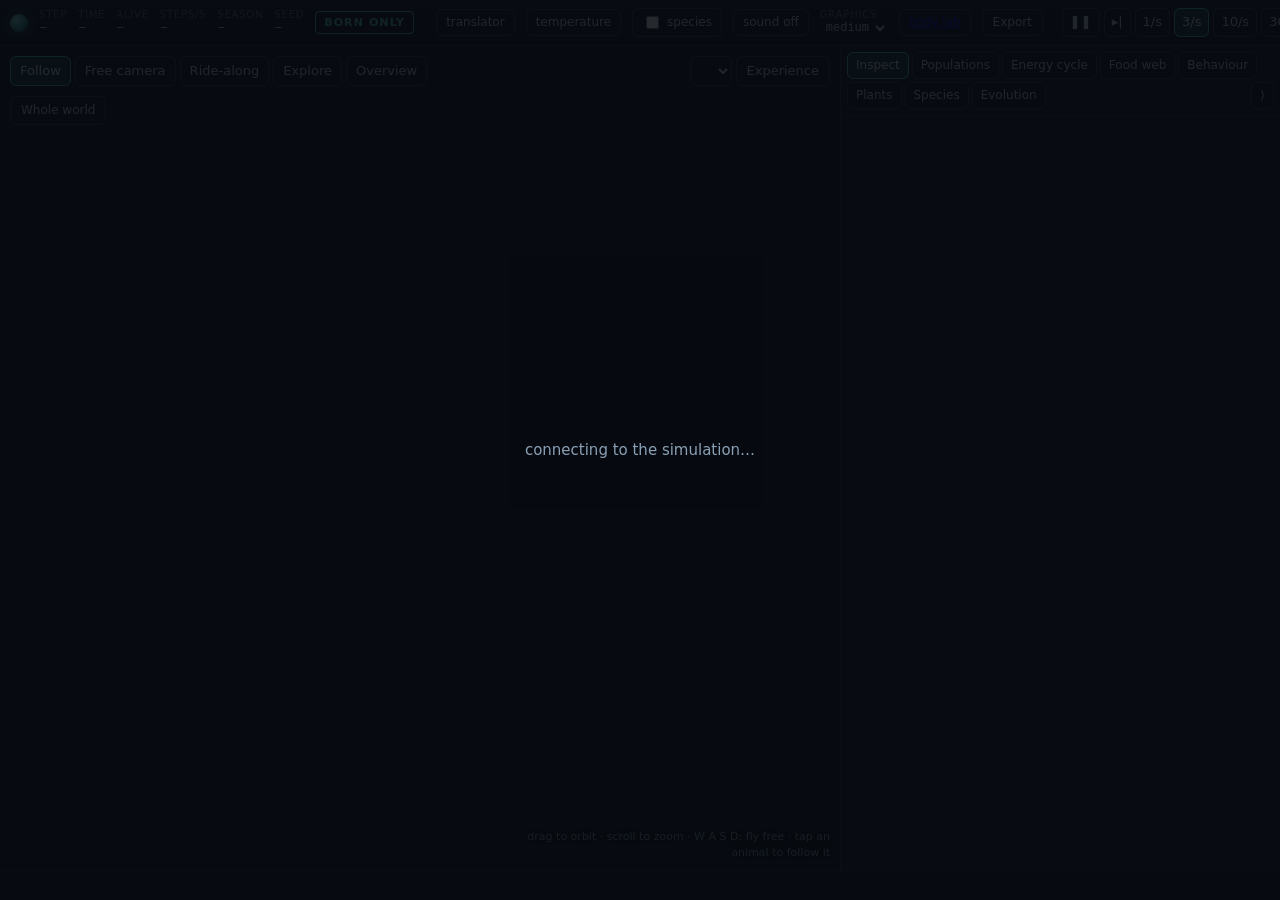
<file: src/Neuroreef.Server/wwwroot/index.html>
<!doctype html>
<html lang="en">
<head>
<meta charset="utf-8">
<meta name="viewport" content="width=device-width, initial-scale=1, viewport-fit=cover">
<title>Neuroreef</title>
<link rel="stylesheet" href="lib/uPlot.min.css">
<link rel="stylesheet" href="style.css">
<script type="importmap">{ "imports": { "three": "./lib/three.module.min.js" } }</script>
</head>
<body>
<header id="bar">
  <div class="brand" title="Neuroreef"><span class="logo"></span><span class="name">NEUROREEF</span></div>
  <div class="stat"><span class="k">step</span><span id="s-step" class="v">–</span></div>
  <div class="stat" id="s-time-box" title="Time in this world: a step is 2.92 hours (3,000 steps are a year of 365 days)."><span class="k">time</span><span id="s-time" class="v">–</span></div>
  <div class="stat"><span class="k">alive</span><span id="s-alive" class="v">–</span></div>
  <div class="stat"><span class="k">steps/s</span><span id="s-rate" class="v">–</span></div>
  <div class="stat"><span class="k">season</span><span id="s-season" class="v">–</span></div>
  <div class="stat" title="This world's seed: its map, ancestors and names all come from it. Neuroreef.exe --seed N makes the same world again."><span class="k">seed</span><span id="s-seed" class="v">–</span></div>
  <div id="s-pre" class="badge pre hidden" title="Life is still evolving at full speed before the world begins: separate births-only worlds, nothing ever added.">PREHISTORY</div>
  <div id="s-born" class="badge" title="Every animal in this world was born from a parent. Nothing is ever spawned, so an extinct species stays extinct.">BORN ONLY<span class="long"> · NO SPAWNING</span></div>
  <div id="s-random" class="badge warn hidden" title="No prehistory has been run, so the first animals have random brains and most species will die out. Run Evolve.bat, then restart Neuroreef.exe.">RANDOM BRAINS · RUN EVOLVE.BAT</div>
  <div id="s-full" class="badge warn hidden" title="All agent slots are in use, so births are refused. This is a memory limit of the program, not an ecological result. Restart with a larger --capacity.">WORLD FULL</div>
  <div class="grow"></div>
  <button id="xlate" class="btn" title="The translator: what each clade's sounds seem to mean, and your own voice in their world">translator</button>
  <button id="tempmap" class="btn" title="Colour the ground by air temperature: blue cold, red hot (Revision O)">temperature</button>
  <label class="btn" title="Identification overlay only. Off shows inherited pigment and markings, independent of clade names and splits."><input id="species-overlay" type="checkbox"> species<span class="long"> colours</span></label>
  <button id="sound" class="btn" title="Sounds of the fights near where you are looking (off until you turn it on)">sound off</button>
  <label class="stat" id="quality-box"><span class="k">graphics</span><select id="quality" title="Graphics quality (the view only; the simulation is the same). Low: no shadows or bloom, for laptops and tablets. Medium (the default) steps down by itself (bloom, then shadows) when frames stay slow. High: the largest shadows, never steps down. Changing it reloads the view; the world keeps running.">
    <option value="low">low</option><option value="medium">medium</option><option value="high">high</option></select></label>
  <a class="btn" href="bodylab.html" target="_blank" title="The Body Lab: bodies of the body-plan prototype in 3D. Here it opens bodylab-*.json files; Neuroreef.exe --bodylab runs it live.">body lab</a>
  <a id="export" class="btn" href="api/export.zip" download title="Download everything recorded so far (population, traits, deaths, clades, the report) as a zip of CSV files. The world also writes them to the exports folder beside Neuroreef.exe every 30 minutes and when you close it.">Export<span class="long"> data</span></a>
  <div class="group" id="speed">
    <button data-cmd="pause" title="Pause">❚❚</button>
    <button data-cmd="step" title="One step">▸|</button>
    <button data-rate="1" title="1 step per second">1/s</button>
    <button data-rate="3" class="on" title="3 steps per second">3/s</button>
    <button data-rate="10" title="10 steps per second">10/s</button>
    <button data-rate="30" title="30 steps per second (if the computer can keep up; the bar shows the real speed)">30/s</button>
    <button data-rate="0" title="As fast as the computer allows">max</button>
    <button data-rate="rt" title="Real time: one second of world time a second (a step a minute at a 1-minute step; best with a fine world step)">real</button>
  </div>
</header>

<main id="main">
  <section id="view">
    <canvas id="gl"></canvas>
    <div id="cams" class="group floating">
      <button data-cam="follow" class="on" title="Third-person camera round the selected animal, down among the animals at their true size (the opening view): drag to orbit, scroll to zoom from 10 cm to a few hundred metres, W A S D to fly off free. It follows the lineage when the animal dies.">Follow</button>
      <button data-cam="free" title="Free camera, like a game engine's fly camera: drag to look, W A S D or the arrows to fly, Space / E up, C / Q down, Shift faster (faster the higher you are), scroll to move. Tap an animal to follow it.">Free camera</button>
      <button data-cam="ride" title="First person: see what the selected animal sees">Ride-along</button>
      <button data-cam="explore" title="Walk the world yourself (WASD, mouse to look, Esc to leave) and hunt with a spear, bow or rifle. You are animal-sized by default (Z or the menu: human, animal-sized, tiny); the animals see you as an armed omnivore of your size.">Explore</button>
      <button data-cam="overview" title="The map from above: orbit, zoom toward a place, double-click to dive in, N / Tab for the next group or clade. Animals are drawn at true size, so from up here they are dots in their clade's colour.">Overview</button>
    </div>
    <div id="scalebox" class="floating">
      <button id="fitworld" title="See the whole world at once from above (Home key). Animals are too small to see from there: each is a dot in its clade's colour.">Whole world</button>
      <label id="psizebox" title="Your size in Explore (Z): animal-sized (the default: as tall as the typical animal is long, and as heavy: the animals look as big as they would to a peer), human (1.7 m, 70 kg) or tiny (a mouse, 5 cm). Your eye, speed, reach, weapons and vehicles follow it, and the animals sense and strike a body of that size.">
        <span>you</span><select id="psize"><option value="animal">animal-sized</option><option value="human">human 1.7 m</option><option value="tiny">tiny (mouse)</option></select><span id="psize-k" class="k"></span></label>
    </div>
    <div id="experience" class="floating">
      <select id="exp-species" title="Experience a clade: pick a random living member and follow it"></select>
      <button id="exp-go">Experience</button>
    </div>
    <div id="hud" class="hidden">
      <div class="hud-title"><span id="hud-name"></span><span id="hud-sub"></span></div>
      <div id="hud-drives"></div>
      <div class="hud-h">doing</div>
      <div id="hud-gains"></div>
      <div class="hud-h">because</div>
      <div id="hud-why"></div>
    </div>
    <div id="legend" class="floating"></div>
    <div id="splits" class="floating"></div>
    <div id="translator" class="floating hidden"></div>
    <div id="fights" class="floating" title="Strikes, kills and blood-drinking as they happen. Tap a line to fly there."></div>
    <button id="panel-show" class="floating panel-toggle hidden" title="Show the panel (P key)">⟨ panel</button>
    <div id="hint" class="floating">drag to orbit · scroll to zoom · W A S D: fly free · tap an animal to follow it</div>
  </section>

  <aside id="panel">
    <nav id="tabs">
      <button id="panel-hide" class="panel-toggle" title="Hide the panel and give the world the whole width (P key)">⟩</button>
      <button data-tab="prehistory" id="tabbtn-pre" class="hidden">Prehistory</button>
      <button data-tab="inspect" class="on">Inspect</button>
      <button data-tab="pop">Populations</button>
      <button data-tab="energy">Energy cycle</button>
      <button data-tab="web">Food web</button>
      <button data-tab="behaviour">Behaviour</button>
      <button data-tab="plants">Plants</button>
      <button data-tab="species">Species</button>
      <button data-tab="evolution">Evolution</button>
    </nav>
    <div id="tab-prehistory" class="tab"></div>
    <div id="tab-inspect" class="tab on"></div>
    <div id="tab-pop" class="tab"></div>
    <div id="tab-energy" class="tab"></div>
    <div id="tab-web" class="tab"></div>
    <div id="tab-behaviour" class="tab"></div>
    <div id="tab-plants" class="tab"></div>
    <div id="tab-species" class="tab"></div>
    <div id="tab-evolution" class="tab"></div>
  </aside>
</main>

<footer id="feed" title="Why things are changing: sentences generated from the simulation's counters"></footer>
<div id="connect" class="overlay"><div>connecting to the simulation…</div></div>
<script type="module" src="js/main.js"></script>
</body>
</html>
</file>
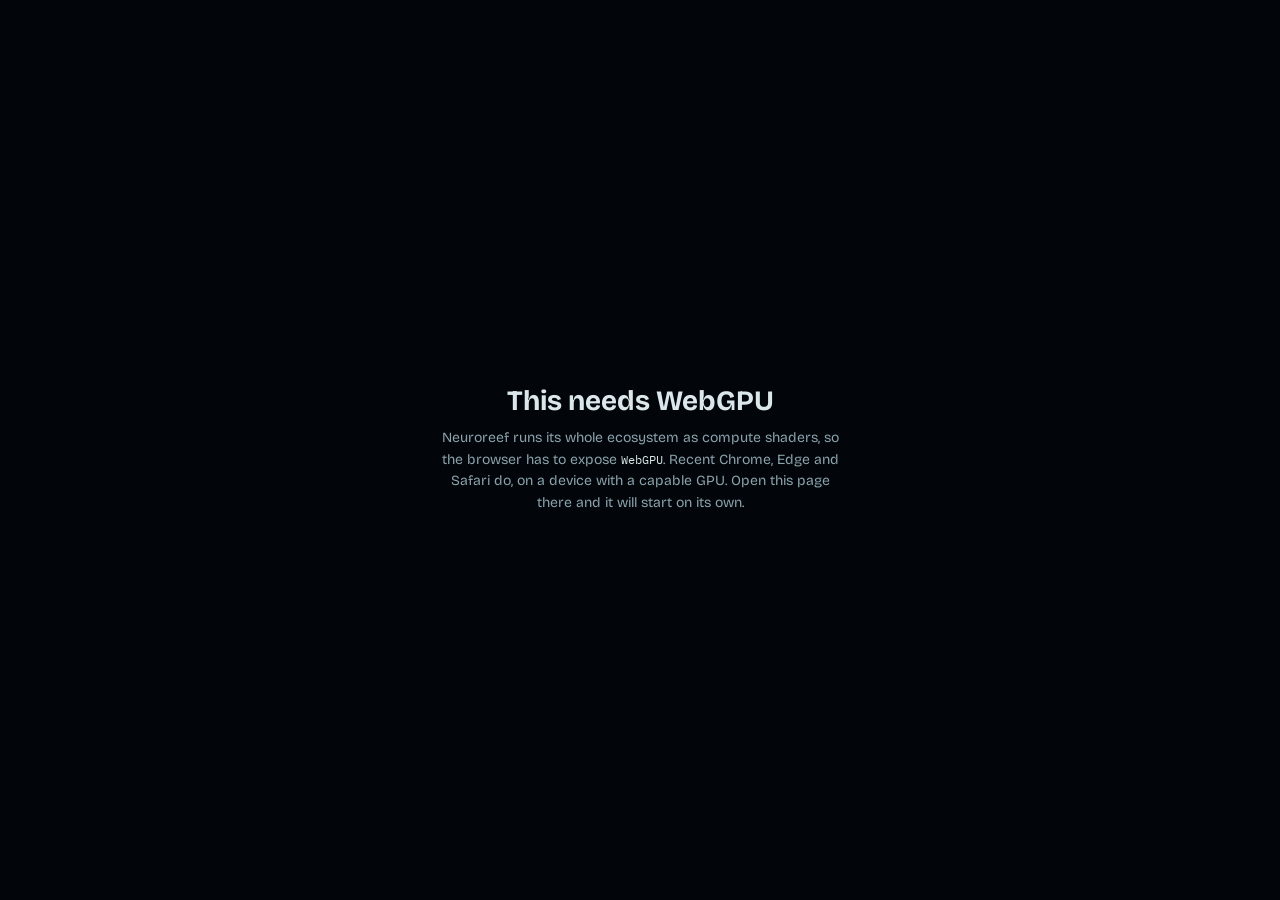
<file: reference/neuroreef-v1.html>
<!doctype html><html><head><meta charset=utf8><meta name=viewport content="width=device-width,initial-scale=1,viewport-fit=cover"><style>:root{color-scheme:light;box-sizing:border-box;padding-top:env(safe-area-inset-top,0px);padding-bottom:env(safe-area-inset-bottom,0px)}html{scroll-padding-top:env(safe-area-inset-top,0px)}body{margin:0;padding:0;font:14px -apple-system,BlinkMacSystemFont,sans-serif;background:#fff;color:#000}img{max-width:100%}[hidden]:not([hidden=until-found i]){display:none!important}</style></head><body>
<title>Neuroreef</title>
<meta name="claude:viewport-fit-sides" content="cover">
<link rel="preconnect" href="https://fonts.googleapis.com">
<link rel="preconnect" href="https://fonts.gstatic.com" crossorigin>
<link rel="stylesheet" href="https://fonts.googleapis.com/css2?family=Bricolage+Grotesque:opsz,wght@12..96,500;12..96,700&family=IBM+Plex+Mono:wght@400;500&display=swap">
<style>
/* One full-bleed GPU canvas. Top bar of controls, species ledger bottom-left, narration and followed-animal card bottom-right. */
:root {
  --bg: #02060b;
  --ink: #dbe7ea;
  --ink-dim: #8ba2aa;
  --line: rgba(150, 205, 220, 0.18);
  --panel: rgba(3, 9, 14, 0.8);
  --accent: #5be3ff;
  --font-display: "Bricolage Grotesque", "Avenir Next", "Segoe UI", system-ui, sans-serif;
  --font-body: "Bricolage Grotesque", "Avenir Next", "Segoe UI", system-ui, sans-serif;
  --font-data: "IBM Plex Mono", ui-monospace, "SF Mono", Menlo, Consolas, monospace;
  color-scheme: dark;
}
html, body { height: 100%; overflow: hidden; overscroll-behavior: none; }
body {
  margin: 0; background: var(--bg); color: var(--ink); font-family: var(--font-body);
  -webkit-tap-highlight-color: transparent;
}
#c { position: fixed; inset: 0; width: 100%; height: 100%; display: block; touch-action: none; cursor: grab; background: var(--bg); }
#c:active { cursor: grabbing; }

.hud { position: fixed; z-index: 2; pointer-events: none; }
.hud > * { pointer-events: auto; }
.brand, .legend, .side, .ctl button, .guide { -webkit-backdrop-filter: blur(6px); backdrop-filter: blur(6px); }

.top {
  left: 0; right: 0; top: 0;
  padding-top: calc(env(safe-area-inset-top, 0px) + 12px);
  padding-left: max(16px, env(safe-area-inset-left, 0px));
  padding-right: max(16px, env(safe-area-inset-right, 0px));
  display: flex; flex-wrap: wrap; gap: 10px 20px; align-items: flex-start; justify-content: space-between;
}
.brand { min-width: 0; padding: 8px 12px; background: var(--panel); border: 1px solid var(--line); border-radius: 6px; }
.brand h1 { margin: 0; font: 700 20px/1.1 var(--font-display); letter-spacing: 0.01em; }
.brand p { margin: 3px 0 0; font-size: 12px; color: var(--ink-dim); max-width: 34ch; text-wrap: balance; }

.ctl { display: flex; flex-wrap: wrap; gap: 6px; justify-content: flex-end; min-width: 0; }
.ctl button {
  font: 500 12px/1 var(--font-data); letter-spacing: 0.03em; color: var(--ink);
  background: var(--panel); border: 1px solid var(--line); border-radius: 6px;
  padding: 0 12px; min-height: 40px; cursor: pointer;
}
.ctl button:hover { border-color: var(--accent); }
.ctl button[aria-pressed="true"] { border-color: var(--accent); color: var(--accent); }
.ctl button:focus-visible, #c:focus-visible { outline: 2px solid var(--accent); outline-offset: 2px; }

.legend {
  left: max(16px, env(safe-area-inset-left, 0px)); bottom: calc(env(safe-area-inset-bottom, 0px) + 14px);
  width: min(312px, calc(100vw - 32px)); background: var(--panel); border: 1px solid var(--line); border-radius: 6px;
  padding: 8px 12px 10px;
}
.legend h2, .side h2 { margin: 0 0 6px; font: 500 10px/1 var(--font-data); letter-spacing: 0.14em; text-transform: uppercase; color: var(--ink-dim); }
.sp { display: grid; grid-template-columns: 24px minmax(0, 1fr) auto; gap: 1px 10px; align-items: center; padding: 4px 0; }
.sp .gl { width: 24px; height: 17px; display: block; fill: var(--c); filter: drop-shadow(0 0 4px var(--c)); }
.sp .nm { min-width: 0; line-height: 1.15; }
.sp .nm b { font-weight: 500; font-size: 13px; }
.sp .nm span { display: block; font-size: 11px; color: var(--ink-dim); }
.sp .ct { text-align: right; font-family: var(--font-data); font-variant-numeric: tabular-nums; line-height: 1.15; }
.sp .ct b { font-weight: 500; font-size: 13px; }
.sp .ct span { display: block; font-size: 10px; color: var(--ink-dim); }
.sp .ct .up { color: #7fe3a6; } .sp .ct .dn { color: #ff8a7a; }
.spark { grid-column: 2 / 4; width: 100%; height: 18px; display: block; overflow: visible; }
.spark polyline { fill: none; stroke: var(--c); stroke-width: 1.4; vector-effect: non-scaling-stroke; stroke-linejoin: round; }
.legend .field { display: flex; flex-wrap: wrap; gap: 4px 12px; margin-top: 6px; padding-top: 7px; border-top: 1px solid var(--line); font-size: 11px; color: var(--ink-dim); }
.legend .field i { display: inline-block; width: 8px; height: 8px; border-radius: 2px; margin-right: 6px; vertical-align: baseline; }

.side {
  right: max(16px, env(safe-area-inset-right, 0px)); bottom: calc(env(safe-area-inset-bottom, 0px) + 14px);
  width: min(300px, calc(100vw - 32px)); background: var(--panel); border: 1px solid var(--line); border-radius: 6px;
  padding: 8px 12px 10px; display: flex; flex-direction: column; gap: 10px;
}
.side p { margin: 0; font-size: 13px; line-height: 1.4; text-wrap: pretty; }
.side p + p { margin-top: 4px; }
.side .meta { font: 400 11px/1.5 var(--font-data); color: var(--ink-dim); font-variant-numeric: tabular-nums; }
.side .meta b { color: var(--ink); font-weight: 500; }
.card { border-top: 1px solid var(--line); padding-top: 8px; }
.card[hidden] { display: none; }
.card .who { display: flex; align-items: center; gap: 8px; font-size: 14px; font-weight: 500; }
.card .who svg { width: 24px; height: 17px; fill: var(--c); filter: drop-shadow(0 0 4px var(--c)); flex: none; }
.card .st { margin: 4px 0 6px; font-size: 12px; color: var(--ink-dim); }
.ebar { height: 4px; border-radius: 2px; background: var(--line); overflow: hidden; }
.ebar u { display: block; height: 100%; width: 0; background: var(--c); }
.card .meta { margin-top: 6px; }

.hint { position: fixed; z-index: 2; left: 50%; transform: translateX(-50%); bottom: calc(env(safe-area-inset-bottom, 0px) + 14px);
  max-width: calc(100vw - 32px); box-sizing: border-box; text-align: center;
  font-size: 12px; color: var(--ink-dim); background: var(--panel); border: 1px solid var(--line); border-radius: 6px; padding: 6px 12px;
  transition: opacity 1.2s; pointer-events: none; }
.hint.gone { opacity: 0; }

.guide {
  position: fixed; z-index: 4; left: 50%; top: 50%; transform: translate(-50%, -50%);
  width: min(560px, calc(100vw - 32px)); max-height: calc(100vh - 120px); overflow: auto; box-sizing: border-box;
  background: rgba(3, 9, 14, 0.94); border: 1px solid var(--line); border-radius: 8px; padding: 16px 18px 14px;
}
.guide[hidden] { display: none; }
.guide h2 { margin: 0 0 8px; font: 700 20px/1.15 var(--font-display); }
.guide h3 { margin: 14px 0 6px; font: 500 10px/1 var(--font-data); letter-spacing: 0.14em; text-transform: uppercase; color: var(--ink-dim); }
.guide p { margin: 0 0 6px; font-size: 13px; line-height: 1.5; color: var(--ink); text-wrap: pretty; }
.guide ul { margin: 0; padding: 0; list-style: none; display: grid; gap: 6px; }
.guide li { display: grid; grid-template-columns: 26px minmax(0, 1fr); gap: 10px; align-items: start; font-size: 13px; line-height: 1.4; }
.guide li svg { width: 26px; height: 18px; fill: var(--c); margin-top: 1px; }
.guide li span { color: var(--ink-dim); }
.guide li b { font-weight: 500; color: var(--ink); }
.guide .x { position: sticky; float: right; top: 0; font: 500 12px/1 var(--font-data); color: var(--ink); background: transparent; border: 1px solid var(--line); border-radius: 6px; min-height: 36px; padding: 0 12px; cursor: pointer; }
.guide .x:hover { border-color: var(--accent); }
.dotk { display: inline-block; width: 9px; height: 9px; border-radius: 50%; margin: 0 6px 0 2px; vertical-align: baseline; }

.msg {
  position: fixed; inset: 0; z-index: 5; display: grid; place-items: center; text-align: center;
  padding: 24px max(24px, env(safe-area-inset-left, 0px)); background: var(--bg);
}
.msg[hidden] { display: none; }
.msg div { max-width: 46ch; }
.msg h2 { margin: 0 0 10px; font: 700 28px/1.1 var(--font-display); }
.msg p { margin: 0; color: var(--ink-dim); font-size: 14px; line-height: 1.55; text-wrap: pretty; }
.msg code { font-family: var(--font-data); font-size: 12px; color: var(--ink); }

body.nohud .brand, body.nohud .legend, body.nohud .side, body.nohud .hint, body.nohud .ctl button:not(#bHud) { display: none; }
@media (max-width: 700px) {
  .brand p { display: none; }
  .legend { width: min(268px, calc(100vw - 32px)); padding-bottom: 8px; }
  .sp .nm span { display: none; }
  .side { display: none; }
}
@media (max-height: 560px) { .legend .field { display: none; } .sp .nm span { display: none; } .spark { height: 12px; } }
@media (prefers-reduced-motion: reduce) { * { scroll-behavior: auto; } }
</style>

<canvas id="c" tabindex="0" aria-label="Live ecosystem simulation. Drag to pan, pinch or scroll to zoom."></canvas>

<header class="hud top">
  <div class="brand">
    <h1>Neuroreef</h1>
    <p>Five species, each animal with its own neural network, evolving live on your graphics card.</p>
  </div>
  <nav class="ctl" aria-label="Simulation controls">
    <button id="bPause" type="button" aria-pressed="false">Pause</button>
    <button id="bSpeed" type="button">Speed 2x</button>
    <button id="bFollow" type="button" title="Camera follows one animal at a time">Follow: Director</button>
    <button id="bGuide" type="button" aria-pressed="false">Guide</button>
    <button id="bScale" type="button">Scale</button>
    <button id="bNew" type="button">New world</button>
    <button id="bFull" type="button">Fullscreen</button>
    <button id="bHud" type="button" aria-pressed="false">Hide panels</button>
  </nav>
</header>

<aside class="hud legend" aria-label="Species">
  <h2>Species alive</h2>
  <div id="rows"></div>
  <div class="field"><span><i style="background:#1fa85a"></i>Plants</span><span><i style="background:#d9631a"></i>Carrion</span><span><i style="background:#ff7a50"></i>Kill</span><span><i style="background:#66ffb3"></i>Birth</span></div>
</aside>

<aside class="hud side" aria-label="What is happening">
  <div class="nowtxt">
    <h2>Right now</h2>
    <div id="now"><p>Waiting for the first readings.</p></div>
    <div class="meta" id="meta"></div>
  </div>
  <div class="card" id="card" hidden style="--c:#fff">
    <h2>Following</h2>
    <div class="who"><svg id="cardGl" viewBox="0 0 20 16"></svg><span id="cardName"></span></div>
    <div class="st" id="cardSt"></div>
    <div class="ebar"><u id="cardBar"></u></div>
    <div class="meta" id="cardMeta"></div>
  </div>
</aside>

<div class="hint" id="hint">Drag to pan. Pinch or scroll to zoom. Tap Guide to learn who is who.</div>

<section class="guide" id="guide" hidden aria-label="Guide">
  <button class="x" id="gClose" type="button">Close</button>
  <h2>Reading the reef</h2>
  <p>Every shape is one animal, pointing the way it is heading. Each has its own small neural network, copied with random mutations whenever it breeds. Nothing is scripted: hunters, herds and boom-and-bust cycles come out of the brains that survive.</p>
  <h3>Who is who</h3>
  <ul id="gSpecies"></ul>
  <h3>Signals on screen</h3>
  <ul>
    <li><svg viewBox="0 0 20 16" style="--c:#fff"><circle cx="10" cy="8" r="5"/></svg><div><b>White flash</b> <span>a newborn, small at first and growing.</span></div></li>
    <li><svg viewBox="0 0 20 16" style="--c:#8a9a9d"><circle cx="10" cy="8" r="5"/></svg><div><b>Grey and dim</b> <span>starving. It is close to dying.</span></div></li>
    <li><svg viewBox="0 0 20 16" style="--c:#ff7a50"><circle cx="10" cy="8" r="5"/></svg><div><b>Red-orange pop</b> <span>a kill: a hunter just caught something.</span></div></li>
    <li><svg viewBox="0 0 20 16" style="--c:#66ffb3"><circle cx="10" cy="8" r="5"/></svg><div><b>Green sparkle</b> <span>a birth.</span></div></li>
    <li><svg viewBox="0 0 20 16" style="--c:#2ba35c"><rect x="3" y="4" width="14" height="8" rx="2"/></svg><div><b>Green ground</b> <span>living plants. Orange smudges are carrion that Gleaners eat and that rots back into soil.</span></div></li>
  </ul>
  <h3>The food web</h3>
  <p>Drifters and Browsers graze the plants. Stalkers hunt Drifters and Gleaners. Leviathans hunt Browsers and Stalkers. Gleaners eat the carrion everyone leaves behind. Watch the history lines in the species list: when hunters boom, their prey crash, then the hunters starve and the prey return.</p>
  <h3>Camera</h3>
  <p>Follow picks one animal and rides along with it, showing how it is doing. Director switches species every so often; choose a species to stay on it, or Free to steer yourself.</p>
</section>

<div class="msg" id="msg" role="status"><div><h2>Growing a world</h2><p>Compiling the simulation for your GPU.</p></div></div>

<script>
/* Neuroreef engine.
 * A GPU-resident artificial-life ecosystem. Every animal owns a small recurrent neural network
 * (14 inputs -> 8 tanh hidden -> 3 outputs, int8-quantised) that is copied, mutated and selected
 * entirely inside WebGPU compute shaders. Plants, corpses and soil nutrients are atomic field buffers.
 */
const Neuroreef = (() => {
'use strict';

/* ---------------------------------------------------------------- species ---- */
// rel codes: 0 none, 1 prey, 2 threat, 3 kin
const SPECIES = [
  { name: 'Drifters',   role: 'Small grazers',     color: [0.18, 0.88, 1.00], body: [1.9, 0.80, 0.22], size: 1.3, minpx: 1.5, glow: 0.95,
    vmax: 1.20, turn: 0.32, mass: 0.25, basal: 0.0020, move: 0.0020, maxAge: 3200, repro: 0.80, mature: 250,
    emax: 1.0, bite: 0.010, catchR: 0, channel: 0, mode: 0, crowd: 0.0005, wander: 0.10, pkill: 0,
    cooldown: 250, floorFrac: 0.0020, seedFrac: 0.150,
    rel: [3, 0, 2, 0, 0],
    brain: { prey: 0.0, fld: 1.2, flee: 1.5, coh: 0.8, base: 0.0, panic: 1.5, hunger: 1.0, ahead: -1.0 } },
  { name: 'Browsers',   role: 'Large grazers',     color: [1.00, 0.76, 0.22], body: [2.5, 1.7, 0.05], size: 2.0, minpx: 1.9, glow: 1.0,
    vmax: 0.95, turn: 0.26, mass: 0.70, basal: 0.0045, move: 0.0030, maxAge: 5200, repro: 1.55, mature: 500,
    emax: 2.0, bite: 0.030, catchR: 0, channel: 0, mode: 0, crowd: 0.0004, wander: 0.08, pkill: 0,
    cooldown: 400, floorFrac: 0.0020, seedFrac: 0.055,
    rel: [0, 3, 0, 2, 0],
    brain: { prey: 0.0, fld: 1.0, flee: 1.2, coh: 1.4, base: -0.3, panic: 1.5, hunger: 0.8, ahead: -1.2 } },
  { name: 'Stalkers',   role: 'Pack hunters',      color: [1.00, 0.22, 0.62], body: [3.4, 1.8, 0.08], size: 2.4, minpx: 2.3, glow: 1.05,
    vmax: 1.45, turn: 0.36, mass: 0.90, basal: 0.0090, move: 0.0060, maxAge: 5200, repro: 2.40, mature: 700,
    emax: 3.0, bite: 0, catchR: 3.2, channel: 0, mode: 1, crowd: 0.0025, wander: 0.07, pkill: 0.22,
    cooldown: 600, floorFrac: 0.0008, seedFrac: 0.016,
    rel: [1, 0, 3, 2, 1],
    brain: { prey: 1.6, fld: 0.3, flee: 0.6, coh: 0.4, base: 0.2, panic: 1.2, hunger: 1.2, ahead: 1.0 } },
  { name: 'Leviathans', role: 'Apex predators',    color: [0.62, 0.40, 1.00], body: [9.5, 2.9, 0.30], size: 4.5, minpx: 3.4, glow: 0.92,
    vmax: 1.15, turn: 0.17, mass: 3.00, basal: 0.0150, move: 0.0080, maxAge: 9000, repro: 6.50, mature: 1500,
    emax: 8.0, bite: 0, catchR: 4.0, channel: 0, mode: 1, crowd: 0.0040, wander: 0.04, pkill: 0.15,
    cooldown: 1200, floorFrac: 0.0003, seedFrac: 0.0015,
    rel: [0, 1, 1, 3, 0],
    brain: { prey: 1.4, fld: 0.2, flee: 0.0, coh: 0.2, base: -0.2, panic: 0.0, hunger: 1.0, ahead: 0.8 } },
  { name: 'Gleaners',   role: 'Scavengers',        color: [1.00, 0.46, 0.14], body: [1.9, 1.5, 0.0], size: 1.7, minpx: 1.7, glow: 1.0,
    vmax: 0.85, turn: 0.28, mass: 0.40, basal: 0.0030, move: 0.0020, maxAge: 4500, repro: 1.10, mature: 400,
    emax: 1.5, bite: 0.012, catchR: 0, channel: 1, mode: 2, crowd: 0.0004, wander: 0.12, pkill: 0,
    cooldown: 400, floorFrac: 0.0008, seedFrac: 0.018,
    rel: [0, 0, 2, 0, 3],
    brain: { prey: 0.0, fld: 1.6, flee: 1.2, coh: 0.5, base: -0.2, panic: 1.2, hunger: 0.8, ahead: -0.8 } },
];
const NS = SPECIES.length;

const GLOBALS = {
  epsFlora: 3.2,       // energy per unit of plant eaten
  epsCorpse: 2.5,      // energy per unit of carrion eaten
  growth: 0.006,       // plant regrowth rate toward full cover
  spread: 0.06,        // seed diffusion between neighbouring cells
  corpseDecay: 0.0025, // carrion rotting into soil
  nutGain: 0.70,       // fraction of rot that becomes soil nutrient
  nutUse: 0.60,        // nutrient used per unit of plant growth
  weather: 0.0015,     // background nutrient weathering
  mutRate: 0.05,       // per-weight mutation probability
  mutBig: 0.04,        // share of mutations that are large jumps
  seasonAmp: 0.45,     // strength of the travelling bloom
  seasonPeriod: 9000,  // steps per bloom cycle
  confusion: 0.25,     // how strongly dense prey groups reduce a hunter's success
  huntYield: 0.55,     // share of a kill's energy a hunter actually keeps
  floraInit: 0.9,      // starting plant cover as a share of fertility
  seedScale: 1.0,      // multiplies every species' starting population
};

const WORDS = 37, NI = 14, NH = 8, NO = 3, NW = 147;
const SEA = 0.46;
const FXI = 1048576;   // fixed-point scale of the atomic field buffers (1.0 = 2^20)

/* ---------------------------------------------------------------- helpers ---- */
function mulberry32(a) {
  return function () {
    a |= 0; a = (a + 0x6D2B79F5) | 0;
    let t = Math.imul(a ^ (a >>> 15), 1 | a);
    t = (t + Math.imul(t ^ (t >>> 7), 61 | t)) ^ t;
    return ((t ^ (t >>> 14)) >>> 0) / 4294967296;
  };
}
const fl = (x) => (Number.isInteger(x) ? x.toFixed(1) : String(x));

function config(N) {
  const WORLD = Math.max(256, Math.round((2048 * Math.sqrt(N / 262144)) / 64) * 64);
  const CELL = 16, FCELL = 4;
  const GW = WORLD / CELL, FW = WORLD / FCELL, B = 32, CTRL = 32;
  const CNT = CTRL, BKT = CNT + GW * GW, REQ = BKT + GW * GW * B, FREE = REQ + N,
        ALIVE = FREE + N, META = ALIVE + N, CTLSIZE = META + N;
  return { N, WORLD, CELL, FCELL, GW, FW, B, CTRL, CNT, BKT, REQ, FREE, ALIVE, META, CTLSIZE };
}

function supportedScales(limits) {
  const maxBind = limits ? limits.maxStorageBufferBindingSize : 134217728;
  return [65536, 131072, 262144, 524288, 1048576].filter((n) => (n + 8) * WORDS * 4 <= maxBind);
}

/* ---------------------------------------------------------------- terrain ---- */
function periodicNoise(L, rng) {
  const v = new Float32Array(L * L);
  for (let i = 0; i < v.length; i++) v[i] = rng();
  return (x, y) => { // x,y in [0,1) -> periodic value noise
    const fx = x * L, fy = y * L;
    const x0 = Math.floor(fx), y0 = Math.floor(fy);
    let tx = fx - x0, ty = fy - y0;
    tx = tx * tx * (3 - 2 * tx); ty = ty * ty * (3 - 2 * ty);
    const xa = ((x0 % L) + L) % L, xb = (xa + 1) % L, ya = ((y0 % L) + L) % L, yb = (ya + 1) % L;
    const a = v[ya * L + xa], b = v[ya * L + xb], c = v[yb * L + xa], d = v[yb * L + xb];
    return (a + (b - a) * tx) * (1 - ty) + (c + (d - c) * tx) * ty;
  };
}
function fbm(rng, base, oct) {
  const ns = []; for (let o = 0; o < oct; o++) ns.push(periodicNoise(base << o, rng));
  return (x, y) => { let s = 0, a = 1, n = 0; for (let o = 0; o < oct; o++) { s += ns[o](x, y) * a; n += a; a *= 0.52; } return s / n; };
}
function makeTerrain(FW, rng) {
  const elevN = fbm(rng, 3, 5), moistN = fbm(rng, 4, 4);
  const t = new Float32Array(FW * FW * 4);
  let minE = 1, maxE = 0;
  const E = new Float32Array(FW * FW);
  for (let y = 0; y < FW; y++) for (let x = 0; x < FW; x++) {
    const e = elevN(x / FW, y / FW); E[y * FW + x] = e; if (e < minE) minE = e; if (e > maxE) maxE = e;
  }
  for (let y = 0; y < FW; y++) for (let x = 0; x < FW; x++) {
    const i = y * FW + x;
    const e = (E[i] - minE) / (maxE - minE);               // 0..1, normalised so water share is stable
    const m = moistN(x / FW, y / FW);
    const coast = Math.min(1, Math.max(0, (e - SEA) / 0.06));
    const sm = coast * coast * (3 - 2 * coast);
    const fert = sm * (0.22 + 0.78 * Math.min(1, Math.max(0, (m - 0.25) * 2.0)));
    t[i * 4] = fert; t[i * 4 + 1] = e;
  }
  return t;
}

/* ---------------------------------------------------------------- brains ----- */
function founderBrain(sIdx, rng) {
  const q = new Float32Array(WORDS * 4);
  const b = SPECIES[sIdx].brain;
  const w1 = (h, j, v) => { q[h * NI + j] = v; };
  const b1 = (h, v) => { q[112 + h] = v; };
  const w2 = (o, h, v) => { q[120 + o * NH + h] = v; };
  const b2 = (o, v) => { q[144 + o] = v; };
  w1(0, 0, 4); w1(0, 2, -4);                      // h0 steer toward prey
  w1(1, 9, 4); w1(1, 11, -4);                     // h1 steer toward food field
  w1(2, 5, 4); w1(2, 3, -4);                      // h2 steer away from threats
  w1(3, 6, 3); w1(3, 8, -3);                      // h3 cohesion with kin
  w1(4, 1, 3); w1(4, 10, 3); b1(4, -1);           // h4 food or prey ahead
  w1(5, 3, 3); w1(5, 4, 3); w1(5, 5, 3);          // h5 panic
  w1(6, 12, -2);                                  // h6 hunger
  w1(7, 13, 2);                                   // h7 memory
  w2(0, 0, b.prey); w2(0, 1, b.fld); w2(0, 2, b.flee); w2(0, 3, b.coh);
  b2(1, b.base); w2(1, 5, b.panic); w2(1, 6, b.hunger); w2(1, 4, b.ahead);
  w2(2, 7, 0.5);
  const out = new Uint32Array(WORDS);
  const bytes = new Uint8Array(out.buffer);
  for (let k = 0; k < NW; k++) {
    const noise = (rng() + rng() + rng() - 1.5) * 0.25;
    bytes[k] = Math.max(-127, Math.min(127, Math.round((q[k] + noise) * 24))) & 255;
  }
  return out;
}

/* ---------------------------------------------------------------- WGSL: compute ---- */
function computeWGSL(c) {
  return /* wgsl */`
const N: u32 = ${c.N}u;
const WORLD: f32 = ${fl(c.WORLD)};
const CELL: f32 = 16.0;
const GW: i32 = ${c.GW};
const FCELL: f32 = 4.0;
const FW: i32 = ${c.FW};
const FWN: u32 = ${c.FW * c.FW}u;
const B: u32 = ${c.B}u;
const WORDS: u32 = ${WORDS}u;
const CNT: u32 = ${c.CNT}u;
const BKT: u32 = ${c.BKT}u;
const REQ: u32 = ${c.REQ}u;
const FREE: u32 = ${c.FREE}u;
const ALIVE: u32 = ${c.ALIVE}u;
const META: u32 = ${c.META}u;
const SENSE: f32 = 16.0;
const FSENSE: f32 = 10.0;
const FX: f32 = ${fl(FXI)};
const TAU: f32 = 6.2831853;

struct SP { a: vec4<f32>, b: vec4<f32>, c: vec4<f32>, d: vec4<f32>, e: vec4<f32> }
struct Params {
  g0: vec4<f32>,  // epsFlora, epsCorpse, growth, spread
  g1: vec4<f32>,  // corpseDecay, nutGain, nutUse, weather
  g2: vec4<f32>,  // mutRate, mutBig, seasonAmp, seasonPeriod
  g3: vec4<f32>,
  rel: array<vec4<u32>, 2>,
  floors: array<vec4<u32>, 2>,
  sp: array<SP, 8>,
}
@group(0) @binding(0) var<uniform> P: Params;
@group(0) @binding(1) var<storage, read_write> A0: array<vec4<f32>>;   // x, y, vx, vy
@group(0) @binding(2) var<storage, read_write> A1: array<vec4<f32>>;   // energy, age, memory, unused
@group(0) @binding(3) var<storage, read_write> W: array<u32>;          // packed int8 brain weights
@group(0) @binding(4) var<storage, read_write> ctl: array<atomic<u32>>;
@group(0) @binding(5) var<storage, read_write> flora: array<atomic<i32>>;
@group(0) @binding(6) var<storage, read_write> corpse: array<atomic<i32>>;
@group(0) @binding(7) var<storage, read_write> nutri: array<atomic<i32>>;
@group(0) @binding(8) var<storage, read> terrain: array<vec4<f32>>;

var<private> wl: array<u32, ${WORDS}>;

fn pcg(v: u32) -> u32 {
  let s = v * 747796405u + 2891336453u;
  let w = ((s >> ((s >> 28u) + 4u)) ^ s) * 277803737u;
  return (w >> 22u) ^ w;
}
fn hash2(a: u32, b: u32) -> u32 { return pcg(a ^ pcg(b + 2654435769u)); }
fn rnd(s: ptr<function, u32>) -> f32 { *s = pcg(*s); return f32(*s >> 8u) * (1.0 / 16777216.0); }
fn tdelta(d: vec2<f32>) -> vec2<f32> { return d - WORLD * round(d / WORLD); }
fn wrapPos(p: vec2<f32>) -> vec2<f32> { return p - WORLD * floor(p / WORLD); }
fn wrapi(v: i32, m: i32) -> i32 { return ((v % m) + m) % m; }
fn fidx(p: vec2<f32>) -> u32 {
  let c = vec2<i32>(floor(p / FCELL));
  return u32(wrapi(c.y, FW) * FW + wrapi(c.x, FW));
}
fn relOf(a: u32, b: u32) -> u32 { return (P.rel[a >> 2u][a & 3u] >> (b * 2u)) & 3u; }
fn wt(k: u32) -> f32 {
  let word = wl[k >> 2u];
  let by = (word >> ((k & 3u) * 8u)) & 255u;
  let sv = bitcast<i32>(by << 24u) >> 24u;
  return f32(sv) * (1.0 / 24.0);
}
fn fieldVal(ch: u32, p: vec2<f32>) -> f32 {
  let ix = fidx(p);
  if (ch == 0u) { return min(f32(max(atomicLoad(&flora[ix]), 0)) / FX, 1.0); }
  return min(f32(max(atomicLoad(&corpse[ix]), 0)) / FX, 1.0);
}

/* ---- 1. spatial hash: bucket every living animal into a 16-unit cell ---- */
@compute @workgroup_size(64)
fn build(@builtin(global_invocation_id) gid: vec3<u32>) {
  let i = gid.x;
  if (i >= N) { return; }
  if (atomicLoad(&ctl[ALIVE + i]) == 0u) { return; }
  let p = wrapPos(A0[i].xy);
  let c = vec2<i32>(floor(p / CELL));
  let cell = u32(wrapi(c.y, GW) * GW + wrapi(c.x, GW));
  let k = atomicAdd(&ctl[CNT + cell], 1u);
  if (k < B) { atomicStore(&ctl[BKT + cell * B + k], i); }
}

/* ---- 2. perceive, think (neural net), move, eat, pay, die, ask to breed ---- */
@compute @workgroup_size(64)
fn think(@builtin(global_invocation_id) gid: vec3<u32>) {
  let i = gid.x;
  if (i >= N) { return; }
  if (atomicLoad(&ctl[ALIVE + i]) == 0u) { return; }
  let stepv = atomicLoad(&ctl[0]);
  var rs: u32 = hash2(i, stepv * 747796405u + 12345u);
  let mtag = atomicLoad(&ctl[META + i]);
  let s = mtag & 7u;
  let gen = mtag >> 8u;
  let spa = P.sp[s].a;
  let spb = P.sp[s].b;
  let spc = P.sp[s].c;
  let spd = P.sp[s].d;
  atomicAdd(&ctl[2u + s], 1u);
  atomicAdd(&ctl[12u + s], gen);

  let a0 = A0[i];
  let a1 = A1[i];
  var pos = a0.xy;
  let vel = a0.zw;
  var energy = a1.x;
  var age = a1.y;
  let mem = a1.z;
  let cd = max(a1.w - 1.0, 0.0);

  var f = vec2<f32>(1.0, 0.0);
  let vl = length(vel);
  if (vl > 1e-4) { f = vel / vl; } else { let a = rnd(&rs) * TAU; f = vec2<f32>(cos(a), sin(a)); }

  // ---- perception: three forward-facing sectors x (prey, threat, kin) ----
  var prey = vec3<f32>(0.0);
  var thr = vec3<f32>(0.0);
  var kin = vec3<f32>(0.0);
  var bestPrey: u32 = 0xFFFFFFFFu;
  var bestD2: f32 = 1e9;
  let cp = vec2<i32>(floor(wrapPos(pos) / CELL));
  for (var dy = -1; dy <= 1; dy++) {
    for (var dx = -1; dx <= 1; dx++) {
      let cell = u32(wrapi(cp.y + dy, GW) * GW + wrapi(cp.x + dx, GW));
      let cnt = min(atomicLoad(&ctl[CNT + cell]), B);
      for (var k = 0u; k < cnt; k++) {
        let j = atomicLoad(&ctl[BKT + cell * B + k]);
        if (j == i) { continue; }
        let d = tdelta(A0[j].xy - pos);
        let d2 = dot(d, d);
        if (d2 > SENSE * SENSE || d2 < 1e-6) { continue; }
        let sj = atomicLoad(&ctl[META + j]) & 7u;
        let r = relOf(s, sj);
        if (r == 0u) { continue; }
        if (atomicLoad(&ctl[ALIVE + j]) == 0u) { continue; }
        let dist = sqrt(d2);
        let w = 1.0 - dist / SENSE;
        if (r == 1u && d2 < bestD2) { bestD2 = d2; bestPrey = j; }
        let cosv = dot(d, f) / dist;
        let crs = f.x * d.y - f.y * d.x;
        var sec = 3u;
        if (cosv > 0.80) { sec = 1u; } else if (cosv > -0.45) { if (crs > 0.0) { sec = 0u; } else { sec = 2u; } }
        if (sec == 3u) { continue; }
        if (r == 1u) { prey[sec] += w; } else if (r == 2u) { thr[sec] += w; } else { kin[sec] += w; }
      }
    }
  }
  // food-field probes: left, ahead, right
  let ch = u32(spc.w);
  var fld = vec3<f32>(0.0);
  if (ch < 2u) {
    let rl = vec2<f32>(f.x * 0.643 - f.y * 0.766, f.x * 0.766 + f.y * 0.643);
    let rr = vec2<f32>(f.x * 0.643 + f.y * 0.766, -f.x * 0.766 + f.y * 0.643);
    fld = vec3<f32>(fieldVal(ch, pos + rl * FSENSE), fieldVal(ch, pos + f * FSENSE), fieldVal(ch, pos + rr * FSENSE));
  }

  // ---- brain ----
  let wbase = i * WORDS;
  for (var k = 0u; k < WORDS; k++) { wl[k] = W[wbase + k]; }
  var inp: array<f32, 14>;
  inp[0] = tanh(prey.x); inp[1] = tanh(prey.y); inp[2] = tanh(prey.z);
  inp[3] = tanh(thr.x);  inp[4] = tanh(thr.y);  inp[5] = tanh(thr.z);
  inp[6] = tanh(kin.x);  inp[7] = tanh(kin.y);  inp[8] = tanh(kin.z);
  inp[9] = fld.x * 2.0;  inp[10] = fld.y * 2.0; inp[11] = fld.z * 2.0;
  inp[12] = clamp(energy / spc.x, 0.0, 1.0) * 2.0 - 1.0;
  inp[13] = mem;
  var hid: array<f32, 8>;
  for (var h = 0u; h < 8u; h++) {
    var sum = wt(112u + h);
    for (var j = 0u; j < 14u; j++) { sum += wt(h * 14u + j) * inp[j]; }
    hid[h] = tanh(sum);
  }
  var outv: array<f32, 3>;
  for (var o = 0u; o < 3u; o++) {
    var sum = wt(144u + o);
    for (var h = 0u; h < 8u; h++) { sum += wt(120u + o * 8u + h) * hid[h]; }
    outv[o] = tanh(sum);
  }

  // ---- move ----
  let turn = outv[0] * spa.y + (rnd(&rs) - 0.5) * 2.0 * spd.z;
  let thrust = 0.5 + 0.5 * outv[1];
  let ang = atan2(f.y, f.x) + turn;
  let speed = spa.x * thrust;
  let nd = vec2<f32>(cos(ang), sin(ang));
  pos = wrapPos(pos + nd * speed);
  let nvel = nd * max(speed, 0.02);

  // ---- eat ----
  var gain = 0.0;
  let mode = u32(spd.x + 0.5);
  if (mode == 0u || mode == 2u) {
    if (energy < spc.x) {
      let ix = fidx(pos);
      let want = i32(spc.y * FX);
      if (mode == 0u) {
        let avail = atomicLoad(&flora[ix]);
        let take = min(avail, want);
        if (take > 0) { atomicSub(&flora[ix], take); gain = f32(take) / FX * P.g0.x; }
      } else {
        let avail = atomicLoad(&corpse[ix]);
        let take = min(avail, want);
        if (take > 0) { atomicSub(&corpse[ix], take); gain = f32(take) / FX * P.g0.y; }
      }
    }
  } else {
    if (bestPrey != 0xFFFFFFFFu && bestD2 < spc.z * spc.z && energy < 0.75 * spc.x &&
        rnd(&rs) < spd.w / (1.0 + P.g3.x * (prey.x + prey.y + prey.z))) {   // dense prey groups confuse the hunter
      let r = atomicCompareExchangeWeak(&ctl[ALIVE + bestPrey], 1u, 0u);
      if (r.exchanged) {
        let ps = atomicLoad(&ctl[META + bestPrey]) & 7u;
        let total = max(A1[bestPrey].x, 0.0) + P.sp[ps].a.z;
        gain = P.g3.y * total;
        atomicAdd(&ctl[25], 1u);
        let cx = fidx(A0[bestPrey].xy);
        atomicAdd(&corpse[cx], i32(0.25 * total / P.g0.y * FX));
        atomicAdd(&corpse[FWN + cx], i32(FX));          // kill flash (decays in the fields pass)
      }
    }
  }
  energy = min(energy + gain, spc.x);

  // ---- pay ----
  let crowd = kin.x + kin.y + kin.z;
  energy -= spa.w + spb.x * speed * speed + spd.y * crowd;
  age += 1.0;

  let starved = energy <= 0.0;
  var dead = starved;
  if (age > spb.y && rnd(&rs) < 0.01) { dead = true; }
  if (dead) {
    let r = atomicCompareExchangeWeak(&ctl[ALIVE + i], 1u, 0u);
    if (r.exchanged) {
      atomicAdd(&corpse[fidx(pos)], i32(max(spa.z, 0.0) / P.g0.y * FX));
      if (starved) { atomicAdd(&ctl[24], 1u); } else { atomicAdd(&ctl[26], 1u); }
    }
    return;
  }
  if (atomicLoad(&ctl[ALIVE + i]) == 0u) { return; }   // eaten this step
  A0[i] = vec4<f32>(pos, nvel);
  A1[i] = vec4<f32>(energy, age, outv[2], cd);

  // ---- ask to breed ----
  if (energy > spb.z && age > spb.w && cd <= 0.0 && rnd(&rs) < 0.35) {
    let q = atomicAdd(&ctl[1], 1u);
    if (q < N) { atomicStore(&ctl[REQ + q], i); }
  }
}

/* ---- 3. list the free slots ---- */
@compute @workgroup_size(64)
fn collect(@builtin(global_invocation_id) gid: vec3<u32>) {
  let i = gid.x;
  if (i >= N) { return; }
  if (atomicLoad(&ctl[ALIVE + i]) != 0u) { return; }
  let k = atomicAdd(&ctl[10], 1u);
  atomicStore(&ctl[FREE + k], i);
}

fn mutateWord(word: u32, rs: ptr<function, u32>) -> u32 {
  var res = 0u;
  for (var b = 0u; b < 4u; b++) {
    let byte = (word >> (b * 8u)) & 255u;
    var sv = bitcast<i32>(byte << 24u) >> 24u;
    let u = rnd(rs);
    if (u < P.g2.x) {
      let g = rnd(rs) + rnd(rs) + rnd(rs) - 1.5;
      var delta = g * 5.0;
      if (u < P.g2.x * P.g2.y) { delta = g * 24.0; }
      sv = clamp(sv + i32(round(delta)), -127, 127);
    }
    res = res | ((u32(sv) & 255u) << (b * 8u));
  }
  return res;
}

/* ---- 4. births (copy + mutate a parent's brain) and migrants for any species near extinction ---- */
@compute @workgroup_size(64)
fn spawn(@builtin(global_invocation_id) gid: vec3<u32>) {
  let r = gid.x;
  if (r >= N) { return; }
  let freeN = atomicLoad(&ctl[10]);
  if (r >= freeN) { return; }
  let reqN = min(atomicLoad(&ctl[1]), N);
  let slot = atomicLoad(&ctl[FREE + r]);
  let births = min(reqN, freeN);
  let stepv = atomicLoad(&ctl[0]);
  var rs: u32 = hash2(r + 7919u, stepv * 2246822519u + 99u);
  if (r < births) {
    let parent = atomicLoad(&ctl[REQ + r]);
    if (atomicLoad(&ctl[ALIVE + parent]) == 0u) { return; }
    let pm = atomicLoad(&ctl[META + parent]);
    let pa = A1[parent];
    let pp = A0[parent].xy;
    A1[parent] = vec4<f32>(pa.x * 0.55, pa.y, pa.z, P.sp[pm & 7u].e.x);
    let a = rnd(&rs) * TAU;
    let b = rnd(&rs) * TAU;
    A0[slot] = vec4<f32>(wrapPos(pp + vec2<f32>(cos(a), sin(a)) * (1.0 + 2.0 * rnd(&rs))), cos(b) * 0.1, sin(b) * 0.1);
    A1[slot] = vec4<f32>(pa.x * 0.40, 0.0, 0.0, 0.0);
    let pb = parent * WORDS;
    let cb = slot * WORDS;
    for (var k = 0u; k < WORDS; k++) { W[cb + k] = mutateWord(W[pb + k], &rs); }
    atomicStore(&ctl[META + slot], (pm & 7u) | (min((pm >> 8u) + 1u, 65535u) << 8u));
    atomicStore(&ctl[ALIVE + slot], 1u);
    atomicAdd(&corpse[2u * FWN + fidx(pp)], i32(0.55 * FX));   // birth sparkle
    atomicAdd(&ctl[23], 1u);
    return;
  }
  // migrants
  let j = r - births;
  var acc = 0u;
  for (var s = 0u; s < ${NS}u; s++) {
    let have = atomicLoad(&ctl[2u + s]);
    let fl = P.floors[s >> 2u][s & 3u];
    var deficit = 0u;
    if (have < fl) { deficit = min(fl - have, 6u); }
    if (j < acc + deficit) {
      let a = rnd(&rs) * TAU;
      let b = rnd(&rs) * TAU;
      let emax = P.sp[s].c.x;
      A0[slot] = vec4<f32>(rnd(&rs) * WORLD, rnd(&rs) * WORLD, cos(a) * 0.3, sin(a) * 0.3);
      A1[slot] = vec4<f32>(emax * 0.6, 0.0, 0.0, 0.0);
      let fb = (N + s) * WORDS;
      let cb = slot * WORDS;
      for (var k = 0u; k < WORDS; k++) { W[cb + k] = mutateWord(W[fb + k], &rs); }
      atomicStore(&ctl[META + slot], s);
      atomicStore(&ctl[ALIVE + slot], 1u);
      atomicAdd(&ctl[27], 1u);
      return;
    }
    acc += deficit;
  }
}

/* ---- 5. plants grow and spread, carrion rots into soil, seasons roll across the map ---- */
@compute @workgroup_size(8, 8)
fn fields(@builtin(global_invocation_id) gid: vec3<u32>) {
  let x = i32(gid.x);
  let y = i32(gid.y);
  if (x >= FW || y >= FW) { return; }
  let idx = u32(y * FW + x);
  let fert = terrain[idx].x;
  let stepf = f32(atomicLoad(&ctl[0]));
  let season = 1.0 + P.g2.z * sin(stepf / P.g2.w * TAU - f32(y) / f32(FW) * TAU);
  var F = f32(max(atomicLoad(&flora[idx]), 0)) / FX;
  var C = f32(max(atomicLoad(&corpse[idx]), 0)) / FX;
  var Nu = f32(atomicLoad(&nutri[idx])) / FX;
  let xl = u32(y * FW + wrapi(x - 1, FW));
  let xr = u32(y * FW + wrapi(x + 1, FW));
  let yu = u32(wrapi(y - 1, FW) * FW + x);
  let yd = u32(wrapi(y + 1, FW) * FW + x);
  let nav = 0.25 * (f32(max(atomicLoad(&flora[xl]), 0)) + f32(max(atomicLoad(&flora[xr]), 0)) +
                    f32(max(atomicLoad(&flora[yu]), 0)) + f32(max(atomicLoad(&flora[yd]), 0))) / FX;
  let growth = P.g0.z * fert * season * (0.30 + Nu) * (1.0 - F);   // steady regrowth, so grazers can never wipe out the food supply entirely
  F = clamp(F + growth + P.g0.w * fert * (nav - F), 0.0, 1.0);
  let rot = C * P.g1.x;
  C = clamp(C - rot, 0.0, 20.0);
  Nu = clamp(Nu + rot * P.g1.y + P.g1.w * fert - growth * P.g1.z, 0.0, 1.5);
  atomicStore(&flora[idx], i32(F * FX));
  atomicStore(&corpse[idx], i32(C * FX));
  atomicStore(&nutri[idx], i32(Nu * FX));
  let kf = atomicLoad(&corpse[FWN + idx]);
  atomicStore(&corpse[FWN + idx], kf - kf / 12);
  let bf = atomicLoad(&corpse[2u * FWN + idx]);
  atomicStore(&corpse[2u * FWN + idx], bf - bf / 18);
  atomicAdd(&ctl[20], u32(F * 1000.0));
  atomicAdd(&ctl[21], u32(min(C, 4.0) * 1000.0));
  atomicAdd(&ctl[22], u32(Nu * 1000.0));
  if (x == 0 && y == 0) { atomicAdd(&ctl[0], 1u); }
}
`;
}

/* ---------------------------------------------------------------- WGSL: render ---- */
function renderWGSL(c) {
  const col = (s) => `vec3<f32>(${fl(SPECIES[s].color[0])}, ${fl(SPECIES[s].color[1])}, ${fl(SPECIES[s].color[2])})`;
  const sw = (fn) => SPECIES.map((_, s) => `case ${s}u: { return ${fn(SPECIES[s])}; }`).join('\n    ');
  return /* wgsl */`
const WORLD: f32 = ${fl(c.WORLD)};
const FCELL: f32 = 4.0;
const FW: i32 = ${c.FW};
const FWN: u32 = ${c.FW * c.FW}u;
const WORDS: u32 = ${WORDS}u;
const ALIVE: u32 = ${c.ALIVE}u;
const META: u32 = ${c.META}u;
const FX: f32 = ${fl(FXI)};
const SEA: f32 = ${fl(SEA)};
const MINPX: f32 = 2.6;

struct Cam { center: vec2<f32>, scale: f32, expo: f32, view: vec2<f32>, fade: f32, time: f32 }
@group(0) @binding(0) var<uniform> cam: Cam;
@group(0) @binding(1) var<storage, read> A0: array<vec4<f32>>;
@group(0) @binding(2) var<storage, read> A1: array<vec4<f32>>;
@group(0) @binding(3) var<storage, read> ctl: array<u32>;
@group(0) @binding(4) var<storage, read> W: array<u32>;
@group(0) @binding(5) var<storage, read> flora: array<i32>;
@group(0) @binding(6) var<storage, read> corpse: array<i32>;   // corpse field, then kill-flash and birth-flash fields
@group(0) @binding(7) var<storage, read> terrain: array<vec4<f32>>;
@group(1) @binding(0) var samp: sampler;
@group(1) @binding(1) var accum: texture_2d<f32>;

fn tdelta(d: vec2<f32>) -> vec2<f32> { return d - WORLD * round(d / WORLD); }
fn wrapi(v: i32, m: i32) -> i32 { return ((v % m) + m) % m; }

fn spColor(s: u32) -> vec3<f32> {
  switch (s) {
    ${sw((sp) => col(SPECIES.indexOf(sp)))}
    default: { return vec3<f32>(1.0, 1.0, 1.0); }
  }
}
// half-length and half-width of the body in world units, and how much it undulates
fn spBody(s: u32) -> vec3<f32> {
  switch (s) {
    ${sw((sp) => `vec3<f32>(${fl(sp.body[0])}, ${fl(sp.body[1])}, ${fl(sp.body[2])})`)}
    default: { return vec3<f32>(2.0, 1.0, 0.0); }
  }
}
fn spEmax(s: u32) -> f32 {
  switch (s) {
    ${sw((sp) => fl(sp.emax))}
    default: { return 1.0; }
  }
}
fn spGlow(s: u32) -> f32 {
  switch (s) {
    ${sw((sp) => fl(sp.glow))}
    default: { return 1.0; }
  }
}

struct AOut {
  @builtin(position) pos: vec4<f32>,
  @location(0) uv: vec2<f32>,
  @location(1) col: vec3<f32>,
  @location(2) @interpolate(flat) info: vec4<f32>,   // species, newborn, phase, half-width in px
}

fn agentVertex(vi: u32, ii: u32, predPass: bool) -> AOut {
  var o: AOut;
  o.pos = vec4<f32>(2.0, 2.0, 2.0, 1.0);
  o.uv = vec2<f32>(0.0);
  o.col = vec3<f32>(0.0);
  o.info = vec4<f32>(0.0);
  if (ctl[ALIVE + ii] == 0u) { return o; }
  let s = ctl[META + ii] & 7u;
  let isPred = (s == 2u) || (s == 3u);
  if (isPred != predPass) { return o; }
  let a0 = A0[ii];
  let a1 = A1[ii];
  let d = tdelta(a0.xy - cam.center) * cam.scale;
  let body = spBody(s);
  let sc = max(cam.scale, MINPX / body.x);
  let grow = 0.55 + 0.45 * clamp(a1.y / 50.0, 0.0, 1.0);          // newborns start small
  let L = body.x * sc * grow;
  let Wd = body.y * sc * grow;
  if (abs(d.x) > cam.view.x * 0.5 + L * 1.6 + 4.0 || abs(d.y) > cam.view.y * 0.5 + L * 1.6 + 4.0) { return o; }
  var dir = a0.zw;
  let dl = length(dir);
  dir = select(vec2<f32>(1.0, 0.0), dir / max(dl, 1e-6), dl > 1e-4);
  let perp = vec2<f32>(-dir.y, dir.x);
  let c = vec2<f32>(f32(vi & 1u), f32(vi >> 1u)) * 2.0 - 1.0;
  let ext = vec2<f32>(1.3, 1.5);
  let pp = d + dir * (c.x * ext.x * L) + perp * (c.y * ext.y * Wd);
  o.pos = vec4<f32>(pp.x / (cam.view.x * 0.5), pp.y / (cam.view.y * 0.5), 0.0, 1.0);
  o.uv = c * ext;
  let eN = clamp(a1.x / spEmax(s), 0.0, 1.0);
  let hue = f32(W[ii * WORDS + 5u] & 255u) / 255.0 - 0.5;           // a heritable tint that drifts with mutation
  var colr = max(spColor(s) * (1.0 + vec3<f32>(hue, 0.0, -hue) * 0.45), vec3<f32>(0.0));
  let hungry = 1.0 - smoothstep(0.10, 0.40, eN);
  colr = mix(colr, vec3<f32>(dot(colr, vec3<f32>(0.3, 0.5, 0.2))) * 0.6, hungry * 0.75);   // starving animals grey out
  let born = 1.0 - clamp(a1.y / 24.0, 0.0, 1.0);
  colr = mix(colr, vec3<f32>(1.0), born * 0.85);                                        // newborns flash white
  o.col = min(colr * (0.72 + 0.34 * eN) * spGlow(s), vec3<f32>(1.2));
  o.info = vec4<f32>(f32(s), born, f32(ii & 1023u) * 0.37, Wd);
  return o;
}

@vertex
fn vsPrey(@builtin(vertex_index) vi: u32, @builtin(instance_index) ii: u32) -> AOut { return agentVertex(vi, ii, false); }
@vertex
fn vsPred(@builtin(vertex_index) vi: u32, @builtin(instance_index) ii: u32) -> AOut { return agentVertex(vi, ii, true); }

// half-width of each species' silhouette at position u along the body (-1 tail .. +1 nose), in units of the half-width
fn profile(s: u32, u: f32) -> f32 {
  let au = abs(u);
  if (au >= 1.0) { return 0.0; }
  let r = sqrt(1.0 - u * u);
  switch (s) {
    case 0u: { return r * (0.30 + 0.70 * smoothstep(-1.0, 0.55, u)); }                       // dart: round head, tapering tail
    case 1u: { return r * (0.88 + 0.12 * smoothstep(-0.5, 0.6, u)); }                        // beetle
    case 2u: { return 0.5 * (1.0 - u); }                                                      // arrowhead, swept-back wings
    case 3u: { return pow(r, 0.7) * (0.45 + 0.55 * smoothstep(-1.0, 0.35, u)) * (1.0 + 0.9 * (1.0 - smoothstep(-1.0, -0.72, u))); }   // long body with a tail fluke
    case 4u: { return 1.0 - au; }                                                             // diamond
    default: { return r; }
  }
}

@fragment
fn fsAgent(i: AOut) -> @location(0) vec4<f32> {
  let s = u32(i.info.x + 0.5);
  let u = i.uv.x;
  let body = spBody(s);
  var v = i.uv.y;
  // the body undulates, strongest toward the tail
  v = v - body.z * sin(u * 3.2 - cam.time * 7.0 + i.info.z) * (0.35 + 0.65 * (0.5 - 0.5 * u));
  let au = abs(u);
  let aspect = body.x / body.y;
  let w = profile(s, u);
  var f = min(w - abs(v), (1.0 - au) * aspect);
  if (s == 2u && u < -0.4) { f = min(f, abs(v) - 0.55 * clamp((-0.4 - u) / 0.6, 0.0, 1.0)); }   // notch between the wing tips
  let px = max(i.info.w, 1.0);
  let aa = 1.3 / px;
  let cover = smoothstep(0.0, aa, f);
  let depth = clamp(f / max(w, 0.05), 0.0, 1.0);
  var c = i.col * (0.50 + 0.50 * smoothstep(0.0, 0.6, depth));                  // dark rim, bright core: separates bodies in a crowd
  if (s == 1u) { c = c * (1.0 - 0.45 * (1.0 - smoothstep(0.0, 0.07, abs(v))) * step(u, 0.55)); }              // wing-case seam
  if (s == 3u) { c = c * (0.78 + 0.22 * (0.5 + 0.5 * sin(u * 26.0))); }                                        // body segments
  if (s == 0u) { c = mix(c, vec3<f32>(1.0), 0.28 * smoothstep(0.55, 0.9, u)); }
  let ed = length(vec2<f32>((u - 0.55) * aspect, v));                           // eye / head spark
  c = mix(c, vec3<f32>(1.0, 0.97, 0.88), (1.0 - smoothstep(0.22, 0.40, ed)) * select(0.0, 0.95, s == 2u || s == 3u || s == 0u));
  var a = cover;
  if (s == 2u || s == 3u) {                                                      // predators get a dark moat so they read over the herds
    let moat = 0.65 * (1.0 - smoothstep(0.0, 2.2 / px, -f));
    a = cover + (1.0 - cover) * moat;
  }
  return vec4<f32>(c * cover, a);
}

@vertex
fn vsFull(@builtin(vertex_index) vi: u32) -> @builtin(position) vec4<f32> {
  var p = array<vec2<f32>, 3>(vec2<f32>(-1.0, -1.0), vec2<f32>(3.0, -1.0), vec2<f32>(-1.0, 3.0));
  return vec4<f32>(p[vi], 0.0, 1.0);
}

@fragment
fn fsFade(@builtin(position) fp: vec4<f32>) -> @location(0) vec4<f32> {
  return vec4<f32>(0.0, 0.0, 0.0, cam.fade);
}

fn floraAt(fp: vec2<f32>) -> f32 {
  let q = fp - 0.5; let bq = floor(q); let t = q - bq;
  let x0 = wrapi(i32(bq.x), FW); let y0 = wrapi(i32(bq.y), FW);
  let x1 = wrapi(x0 + 1, FW); let y1 = wrapi(y0 + 1, FW);
  let a = f32(max(flora[u32(y0 * FW + x0)], 0)); let b = f32(max(flora[u32(y0 * FW + x1)], 0));
  let c = f32(max(flora[u32(y1 * FW + x0)], 0)); let d = f32(max(flora[u32(y1 * FW + x1)], 0));
  return mix(mix(a, b, t.x), mix(c, d, t.x), t.y) / FX;
}
// off = 0: carrion, FWN: kill flashes, 2*FWN: birth sparkles
fn corpseAt(fp: vec2<f32>, off: u32) -> f32 {
  let q = fp - 0.5; let bq = floor(q); let t = q - bq;
  let x0 = wrapi(i32(bq.x), FW); let y0 = wrapi(i32(bq.y), FW);
  let x1 = wrapi(x0 + 1, FW); let y1 = wrapi(y0 + 1, FW);
  let a = f32(max(corpse[off + u32(y0 * FW + x0)], 0)); let b = f32(max(corpse[off + u32(y0 * FW + x1)], 0));
  let c = f32(max(corpse[off + u32(y1 * FW + x0)], 0)); let d = f32(max(corpse[off + u32(y1 * FW + x1)], 0));
  return mix(mix(a, b, t.x), mix(c, d, t.x), t.y) / FX;
}
// event flashes use a smoothed kernel so a single kill makes a round puff, not a square cell
fn flashAt(fp: vec2<f32>, off: u32) -> f32 {
  let q = fp - 0.5; let bq = floor(q); let t0 = q - bq;
  let t = t0 * t0 * (3.0 - 2.0 * t0);
  let x0 = wrapi(i32(bq.x), FW); let y0 = wrapi(i32(bq.y), FW);
  let x1 = wrapi(x0 + 1, FW); let y1 = wrapi(y0 + 1, FW);
  let a = f32(max(corpse[off + u32(y0 * FW + x0)], 0)); let b = f32(max(corpse[off + u32(y0 * FW + x1)], 0));
  let c = f32(max(corpse[off + u32(y1 * FW + x0)], 0)); let d = f32(max(corpse[off + u32(y1 * FW + x1)], 0));
  return mix(mix(a, b, t.x), mix(c, d, t.x), t.y) / FX;
}
fn terrAt(fp: vec2<f32>) -> vec2<f32> {
  let q = fp - 0.5; let bq = floor(q); let t = q - bq;
  let x0 = wrapi(i32(bq.x), FW); let y0 = wrapi(i32(bq.y), FW);
  let x1 = wrapi(x0 + 1, FW); let y1 = wrapi(y0 + 1, FW);
  let a = terrain[u32(y0 * FW + x0)].xy; let b = terrain[u32(y0 * FW + x1)].xy;
  let c = terrain[u32(y1 * FW + x0)].xy; let d = terrain[u32(y1 * FW + x1)].xy;
  return mix(mix(a, b, t.x), mix(c, d, t.x), t.y);
}

@fragment
fn fsFinal(@builtin(position) fp: vec4<f32>) -> @location(0) vec4<f32> {
  let px = fp.xy;
  let uv = px / cam.view;
  let wp = cam.center + vec2<f32>(px.x - cam.view.x * 0.5, -(px.y - cam.view.y * 0.5)) / cam.scale;
  let fq = wp / FCELL;
  let F = floraAt(fq);
  let C = corpseAt(fq, 0u);
  let T = terrAt(fq);
  let land = smoothstep(SEA - 0.025, SEA + 0.025, T.y);
  let depth = clamp((SEA - T.y) / SEA, 0.0, 1.0);
  var bg = mix(vec3<f32>(0.002, 0.014, 0.040) * (1.0 - 0.55 * depth) + vec3<f32>(0.0, 0.008, 0.016) * (1.0 - depth),
               vec3<f32>(0.010, 0.020, 0.019) + vec3<f32>(0.004, 0.010, 0.006) * T.x, land);
  bg += vec3<f32>(0.02, 0.62, 0.30) * pow(F, 1.25) * 0.50 * land;      // living plants
  bg += vec3<f32>(0.55, 0.22, 0.05) * min(C, 1.5) * 0.30;              // carrion
  let tx = 1.0 / cam.view;
  let acc = textureSampleLevel(accum, samp, uv, 0.0);                  // animals and their fading trails (premultiplied)
  var bloom = vec3<f32>(0.0);
  let taps = array<vec2<f32>, 8>(vec2<f32>(1.0, 0.0), vec2<f32>(-1.0, 0.0), vec2<f32>(0.0, 1.0), vec2<f32>(0.0, -1.0),
                                 vec2<f32>(0.7, 0.7), vec2<f32>(-0.7, 0.7), vec2<f32>(0.7, -0.7), vec2<f32>(-0.7, -0.7));
  for (var k = 0; k < 8; k++) {
    bloom += textureSampleLevel(accum, samp, uv + taps[k] * tx * 6.0, 0.0).rgb * 0.5;
    bloom += textureSampleLevel(accum, samp, uv + taps[k] * tx * 16.0, 0.0).rgb * 0.35;
  }
  bloom = bloom * (1.0 / 8.0);
  var col = bg * (1.0 - 0.93 * acc.a) + acc.rgb * cam.expo + bloom * 0.75;
  // events: a kill flares red-white, a birth sparkles green-white
  let kill = flashAt(fq, FWN);
  let born = flashAt(fq, 2u * FWN);
  col += vec3<f32>(1.0, 0.50, 0.32) * (kill / (1.0 + kill)) * 2.0 + vec3<f32>(0.40, 1.0, 0.70) * (born / (1.0 + born)) * 0.7;
  let vg = uv - 0.5;
  col = col * (1.0 - 0.55 * dot(vg, vg));
  col = vec3<f32>(1.0) - exp(-col * 1.6);
  col = pow(col, vec3<f32>(1.0 / 1.5));
  return vec4<f32>(col, 1.0);
}
`;
}

/* ---------------------------------------------------------------- the simulation ---- */
async function create(opts) {
  const { canvas = null, N = 131072, seed = 1 } = opts;
  if (!navigator.gpu) throw new Error('no-webgpu');
  const adapter = await navigator.gpu.requestAdapter({ powerPreference: 'high-performance' });
  if (!adapter) throw new Error('no-adapter');
  const wBytes = (N + 8) * WORDS * 4;
  const req = {};
  if (wBytes > 134217728) {
    req.maxStorageBufferBindingSize = Math.min(adapter.limits.maxStorageBufferBindingSize, wBytes);
    req.maxBufferSize = Math.min(adapter.limits.maxBufferSize, wBytes);
  }
  const device = await adapter.requestDevice({ requiredLimits: req });
  device.lost.then((i) => console.warn('GPU device lost:', i.message));
  const cfg = config(N);
  const rng = mulberry32(seed * 7919 + 13);

  /* ---- initial world, built on the CPU, handed to the GPU once ---- */
  const FWN = cfg.FW * cfg.FW;
  const terrain = makeTerrain(cfg.FW, rng);
  const floraI = new Int32Array(FWN), nutI = new Int32Array(FWN);
  for (let i = 0; i < FWN; i++) { floraI[i] = Math.round(terrain[i * 4] * GLOBALS.floraInit * FXI); nutI[i] = Math.round((0.35 + 0.3 * terrain[i * 4]) * FXI); }
  const A0i = new Float32Array(N * 4), A1i = new Float32Array(N * 4);
  const Wi = new Uint32Array((N + 8) * WORDS);
  const ctlI = new Uint32Array(cfg.CTLSIZE);
  let idx = 0;
  const landPoint = () => {
    for (let t = 0; t < 40; t++) {
      const x = rng() * cfg.WORLD, y = rng() * cfg.WORLD;
      const f = terrain[(Math.floor(y / 4) * cfg.FW + Math.floor(x / 4)) * 4];
      if (f > 0.12) return [x, y];
    }
    return [rng() * cfg.WORLD, rng() * cfg.WORLD];
  };
  for (let s = 0; s < NS; s++) {
    const sp = SPECIES[s];
    const count = Math.min(Math.round(sp.seedFrac * GLOBALS.seedScale * N), N - idx);
    for (let k = 0; k < count; k++, idx++) {
      const [x, y] = landPoint(), a = rng() * 6.2832;
      A0i.set([x, y, Math.cos(a) * 0.5, Math.sin(a) * 0.5], idx * 4);
      A1i.set([sp.emax * (0.45 + 0.35 * rng()), rng() * sp.mature * 1.5, 0, 0], idx * 4);
      Wi.set(founderBrain(s, rng), idx * WORDS);
      ctlI[cfg.ALIVE + idx] = 1; ctlI[cfg.META + idx] = s;
    }
    Wi.set(founderBrain(s, rng), (N + s) * WORDS);   // founder template used by migrants
  }
  const seeded = idx;

  /* ---- GPU resources ---- */
  const S = GPUBufferUsage.STORAGE, CD = GPUBufferUsage.COPY_DST, CS = GPUBufferUsage.COPY_SRC;
  const mk = (size, usage, data) => {
    const b = device.createBuffer({ size, usage });
    if (data) device.queue.writeBuffer(b, 0, data);
    return b;
  };
  const bufP = mk(768, GPUBufferUsage.UNIFORM | CD);
  const bufA0 = mk(N * 16, S | CD | CS, A0i);
  const bufA1 = mk(N * 16, S | CD | CS, A1i);
  const bufW = mk(wBytes, S | CD, Wi);
  const bufCtl = mk(cfg.CTLSIZE * 4, S | CD | CS, ctlI);
  const bufFlora = mk(FWN * 4, S | CD, floraI);
  const bufCorpse = mk(FWN * 12, S | CD, new Int32Array(FWN * 3));   // corpse field, then kill-flash and birth-flash fields
  const bufNutri = mk(FWN * 4, S | CD, nutI);
  const bufTerrain = mk(FWN * 16, S | CD, terrain);
  const bufCam = mk(32, GPUBufferUsage.UNIFORM | CD);
  const staging = device.createBuffer({ size: 128, usage: GPUBufferUsage.MAP_READ | CD });

  // parameters
  const pbuf = new ArrayBuffer(768), pf = new Float32Array(pbuf), pu = new Uint32Array(pbuf);
  const G = GLOBALS;
  pf.set([G.epsFlora, G.epsCorpse, G.growth, G.spread], 0);
  pf.set([G.corpseDecay, G.nutGain, G.nutUse, G.weather], 4);
  pf.set([G.mutRate, G.mutBig, G.seasonAmp, G.seasonPeriod], 8);
  pf.set([G.confusion, G.huntYield, 0, 0], 12);
  for (let s = 0; s < NS; s++) {
    let row = 0;
    for (let o = 0; o < NS; o++) row |= (SPECIES[s].rel[o] & 3) << (2 * o);
    pu[16 + s] = row >>> 0;
    pu[24 + s] = Math.max(4, Math.round(SPECIES[s].floorFrac * N));
    const sp = SPECIES[s], o = 32 + s * 20;
    pf.set([sp.vmax, sp.turn, sp.mass, sp.basal], o);
    pf.set([sp.move, sp.maxAge, sp.repro, sp.mature], o + 4);
    pf.set([sp.emax, sp.bite, sp.catchR, sp.channel], o + 8);
    pf.set([sp.mode, sp.crowd, sp.wander, sp.pkill], o + 12);
    pf.set([sp.cooldown, 0, 0, 0], o + 16);
  }
  device.queue.writeBuffer(bufP, 0, pbuf);

  /* ---- compute pipelines ---- */
  const C = GPUShaderStage.COMPUTE;
  const bgl = device.createBindGroupLayout({ entries: [
    { binding: 0, visibility: C, buffer: { type: 'uniform' } },
    ...[1, 2, 3, 4, 5, 6, 7].map((b) => ({ binding: b, visibility: C, buffer: { type: 'storage' } })),
    { binding: 8, visibility: C, buffer: { type: 'read-only-storage' } },
  ] });
  const cmod = device.createShaderModule({ code: computeWGSL(cfg) });
  const cinfo = await cmod.getCompilationInfo();
  const cerr = cinfo.messages.filter((m) => m.type === 'error').map((m) => `L${m.lineNum}: ${m.message}`);
  if (cerr.length) throw new Error('WGSL(compute): ' + cerr.join(' | '));
  const cl = device.createPipelineLayout({ bindGroupLayouts: [bgl] });
  const pipe = {};
  for (const e of ['build', 'think', 'collect', 'spawn', 'fields'])
    pipe[e] = device.createComputePipeline({ layout: cl, compute: { module: cmod, entryPoint: e } });
  const bg = device.createBindGroup({ layout: bgl, entries: [
    { binding: 0, resource: { buffer: bufP } }, { binding: 1, resource: { buffer: bufA0 } },
    { binding: 2, resource: { buffer: bufA1 } }, { binding: 3, resource: { buffer: bufW } },
    { binding: 4, resource: { buffer: bufCtl } }, { binding: 5, resource: { buffer: bufFlora } },
    { binding: 6, resource: { buffer: bufCorpse } }, { binding: 7, resource: { buffer: bufNutri } },
    { binding: 8, resource: { buffer: bufTerrain } },
  ] });
  const wgA = Math.ceil(N / 64), wgF = cfg.FW / 8;

  /* ---- render pipelines (only when a canvas is supplied) ---- */
  let R = null;
  if (canvas) {
    const ctx = canvas.getContext('webgpu');
    const fmt = navigator.gpu.getPreferredCanvasFormat();
    ctx.configure({ device, format: fmt, alphaMode: 'opaque' });
    const V = GPUShaderStage.VERTEX, F = GPUShaderStage.FRAGMENT;
    const rbgl = device.createBindGroupLayout({ entries: [
      { binding: 0, visibility: V | F, buffer: { type: 'uniform' } },
      ...[1, 2, 3, 4].map((b) => ({ binding: b, visibility: V, buffer: { type: 'read-only-storage' } })),
      ...[5, 6, 7].map((b) => ({ binding: b, visibility: F, buffer: { type: 'read-only-storage' } })),
    ] });
    const tbgl = device.createBindGroupLayout({ entries: [
      { binding: 0, visibility: F, sampler: { type: 'filtering' } },
      { binding: 1, visibility: F, texture: { sampleType: 'float' } },
    ] });
    const rmod = device.createShaderModule({ code: renderWGSL(cfg) });
    const rinfo = await rmod.getCompilationInfo();
    const rerr = rinfo.messages.filter((m) => m.type === 'error').map((m) => `L${m.lineNum}: ${m.message}`);
    if (rerr.length) throw new Error('WGSL(render): ' + rerr.join(' | '));
    const l1 = device.createPipelineLayout({ bindGroupLayouts: [rbgl, tbgl] });
    const over = { color: { srcFactor: 'one', dstFactor: 'one-minus-src-alpha', operation: 'add' }, alpha: { srcFactor: 'one', dstFactor: 'one-minus-src-alpha', operation: 'add' } };
    const mix = { color: { srcFactor: 'src-alpha', dstFactor: 'one-minus-src-alpha', operation: 'add' }, alpha: { srcFactor: 'zero', dstFactor: 'one-minus-src-alpha', operation: 'add' } };
    const body = (vs) => device.createRenderPipeline({ layout: l1, vertex: { module: rmod, entryPoint: vs },
      fragment: { module: rmod, entryPoint: 'fsAgent', targets: [{ format: 'rgba16float', blend: over }] },
      primitive: { topology: 'triangle-strip' } });
    R = {
      ctx, fmt,
      prey: body('vsPrey'),            // grazers and scavengers first ...
      pred: body('vsPred'),            // ... predators last, so they sit on top of the herds
      fade: device.createRenderPipeline({ layout: l1, vertex: { module: rmod, entryPoint: 'vsFull' },
        fragment: { module: rmod, entryPoint: 'fsFade', targets: [{ format: 'rgba16float', blend: mix }] } }),
      final: device.createRenderPipeline({ layout: l1, vertex: { module: rmod, entryPoint: 'vsFull' },
        fragment: { module: rmod, entryPoint: 'fsFinal', targets: [{ format: fmt }] } }),
      bg0: device.createBindGroup({ layout: rbgl, entries: [
        { binding: 0, resource: { buffer: bufCam } }, { binding: 1, resource: { buffer: bufA0 } },
        { binding: 2, resource: { buffer: bufA1 } }, { binding: 3, resource: { buffer: bufCtl } },
        { binding: 4, resource: { buffer: bufW } }, { binding: 5, resource: { buffer: bufFlora } },
        { binding: 6, resource: { buffer: bufCorpse } }, { binding: 7, resource: { buffer: bufTerrain } },
      ] }),
      tbgl, sampler: device.createSampler({ magFilter: 'linear', minFilter: 'linear' }),
      tex: null, view: null, bg1: null, w: 0, h: 0, clear: true,
    };
    // The trail pass renders INTO the accumulation texture, so it must not also bind it for sampling
    // (WebGPU rejects a writable + sampled use in one pass); it gets a 1x1 stand-in instead.
    R.dummy = device.createTexture({ size: [1, 1], format: 'rgba16float', usage: GPUTextureUsage.TEXTURE_BINDING });
    R.bg1d = device.createBindGroup({ layout: tbgl, entries: [{ binding: 0, resource: R.sampler }, { binding: 1, resource: R.dummy.createView() }] });
  }

  /* ---- API ---- */
  const camData = new Float32Array(8);
  let lastStats = { step: 0, counts: new Array(NS).fill(0), gens: new Array(NS).fill(0), free: 0, seeded };
  let reading = false, peeking = false, sampling = false, sampleBuf = null;
  const peekBuf = device.createBuffer({ size: 64, usage: GPUBufferUsage.MAP_READ | CD });

  const api = {
    cfg, device, species: SPECIES, seeded,
    step(k = 1) {
      for (let n = 0; n < k; n++) {
        const enc = device.createCommandEncoder();
        enc.clearBuffer(bufCtl, 4, (cfg.CNT + cfg.GW * cfg.GW - 1) * 4);
        const p = enc.beginComputePass();
        p.setBindGroup(0, bg);
        p.setPipeline(pipe.build); p.dispatchWorkgroups(wgA);
        p.setPipeline(pipe.think); p.dispatchWorkgroups(wgA);
        p.setPipeline(pipe.collect); p.dispatchWorkgroups(wgA);
        p.setPipeline(pipe.spawn); p.dispatchWorkgroups(wgA);
        p.setPipeline(pipe.fields); p.dispatchWorkgroups(wgF, wgF);
        p.end();
        device.queue.submit([enc.finish()]);
      }
    },
    resize(w, h) {
      if (!R || (R.w === w && R.h === h)) return;
      R.tex?.destroy();
      R.tex = device.createTexture({ size: [w, h], format: 'rgba16float', usage: GPUTextureUsage.RENDER_ATTACHMENT | GPUTextureUsage.TEXTURE_BINDING });
      R.view = R.tex.createView();
      R.bg1 = device.createBindGroup({ layout: R.tbgl, entries: [{ binding: 0, resource: R.sampler }, { binding: 1, resource: R.view }] });
      R.w = w; R.h = h; R.clear = true;
    },
    render(cam) {
      if (!R || !R.view) return;
      camData.set([cam.cx, cam.cy, cam.scale, cam.expo ?? 1.0, R.w, R.h, cam.fade ?? 0.1, cam.time ?? 0]);
      device.queue.writeBuffer(bufCam, 0, camData);
      const enc = device.createCommandEncoder();
      const a = enc.beginRenderPass({ colorAttachments: [{ view: R.view, loadOp: R.clear ? 'clear' : 'load', clearValue: { r: 0, g: 0, b: 0, a: 0 }, storeOp: 'store' }] });
      R.clear = false;
      a.setBindGroup(0, R.bg0); a.setBindGroup(1, R.bg1d);
      a.setPipeline(R.fade); a.draw(3);
      a.setPipeline(R.prey); a.draw(4, N);
      a.setPipeline(R.pred); a.draw(4, N);
      a.end();
      const b = enc.beginRenderPass({ colorAttachments: [{ view: R.ctx.getCurrentTexture().createView(), loadOp: 'clear', clearValue: { r: 0, g: 0, b: 0, a: 1 }, storeOp: 'store' }] });
      b.setBindGroup(0, R.bg0); b.setBindGroup(1, R.bg1);
      b.setPipeline(R.final); b.draw(3);
      b.end();
      device.queue.submit([enc.finish()]);
    },
    clearTrails() { if (R) R.clear = true; },
    async stats() {
      if (reading) return lastStats;
      reading = true;
      try {
        const enc = device.createCommandEncoder();
        enc.copyBufferToBuffer(bufCtl, 0, staging, 0, 128);
        device.queue.submit([enc.finish()]);
        await staging.mapAsync(GPUMapMode.READ);
        const u = new Uint32Array(staging.getMappedRange().slice(0));
        staging.unmap();
        const counts = [], gens = [];
        for (let s = 0; s < NS; s++) { counts.push(u[2 + s]); gens.push(u[2 + s] ? u[12 + s] / u[2 + s] : 0); }
        const fw2 = cfg.FW * cfg.FW;
        lastStats = { step: u[0], counts, gens, free: u[10], requests: u[1], seeded,
          flora: u[20] / 1000 / fw2, corpse: u[21] / 1000 / fw2, nutri: u[22] / 1000 / fw2,
          births: u[23], starved: u[24], eaten: u[25], oldAge: u[26], migrants: u[27] };
      } finally { reading = false; }
      return lastStats;
    },
    settle() { return device.queue.onSubmittedWorkDone(); },
    /* One animal's live state (for the follow camera and info card). Returns null if it is dead or a read is already pending. */
    async peek(i) {
      if (peeking || i < 0 || i >= N) return null;
      peeking = true;
      try {
        const enc = device.createCommandEncoder();
        enc.copyBufferToBuffer(bufA0, i * 16, peekBuf, 0, 16);
        enc.copyBufferToBuffer(bufA1, i * 16, peekBuf, 16, 16);
        enc.copyBufferToBuffer(bufCtl, (cfg.META + i) * 4, peekBuf, 32, 4);
        enc.copyBufferToBuffer(bufCtl, (cfg.ALIVE + i) * 4, peekBuf, 36, 4);
        device.queue.submit([enc.finish()]);
        await peekBuf.mapAsync(GPUMapMode.READ);
        const raw = peekBuf.getMappedRange().slice(0, 40);
        peekBuf.unmap();
        const f = new Float32Array(raw, 0, 8), u = new Uint32Array(raw, 32, 2);
        if (!u[1]) return null;
        return { idx: i, x: f[0], y: f[1], vx: f[2], vy: f[3], energy: f[4], age: f[5], species: u[0] & 7, gen: u[0] >>> 8 };
      } finally { peeking = false; }
    },
    /* A sample of the living population (the first M slots) so the camera can pick someone interesting to follow. */
    async sample(M = 32768) {
      M = Math.min(M, N);
      if (sampling) return [];
      sampling = true;
      try {
        if (!sampleBuf || sampleBuf.size < M * 40) { sampleBuf?.destroy(); sampleBuf = device.createBuffer({ size: M * 40, usage: GPUBufferUsage.MAP_READ | CD }); }
        const enc = device.createCommandEncoder();
        enc.copyBufferToBuffer(bufA0, 0, sampleBuf, 0, M * 16);
        enc.copyBufferToBuffer(bufA1, 0, sampleBuf, M * 16, M * 16);
        enc.copyBufferToBuffer(bufCtl, cfg.META * 4, sampleBuf, M * 32, M * 4);
        enc.copyBufferToBuffer(bufCtl, cfg.ALIVE * 4, sampleBuf, M * 36, M * 4);
        device.queue.submit([enc.finish()]);
        await sampleBuf.mapAsync(GPUMapMode.READ);
        const raw = sampleBuf.getMappedRange().slice(0, M * 40);
        sampleBuf.unmap();
        const a0 = new Float32Array(raw, 0, M * 4), a1 = new Float32Array(raw, M * 16, M * 4);
        const meta = new Uint32Array(raw, M * 32, M), alive = new Uint32Array(raw, M * 36, M);
        const out = [];
        for (let i = 0; i < M; i++) {
          if (!alive[i]) continue;
          out.push({ idx: i, x: a0[i * 4], y: a0[i * 4 + 1], vx: a0[i * 4 + 2], vy: a0[i * 4 + 3], energy: a1[i * 4], age: a1[i * 4 + 1], species: meta[i] & 7, gen: meta[i] >>> 8 });
        }
        return out;
      } finally { sampling = false; }
    },
    setParam(name, v) { if (name in GLOBALS) { GLOBALS[name] = v; } },
    destroy() { for (const b of [bufP, bufA0, bufA1, bufW, bufCtl, bufFlora, bufCorpse, bufNutri, bufTerrain, bufCam, staging]) b.destroy(); R?.tex?.destroy(); R?.dummy?.destroy(); peekBuf.destroy(); sampleBuf?.destroy(); device.destroy(); },
  };
  return api;
}

async function probe() {
  if (!navigator.gpu) throw new Error('no-webgpu');
  const adapter = await navigator.gpu.requestAdapter({ powerPreference: 'high-performance' });
  if (!adapter) throw new Error('no-adapter');
  return { limits: adapter.limits, info: adapter.info || null };
}

return { SPECIES, GLOBALS, create, probe, config, supportedScales, WORDS, computeWGSL, renderWGSL };
})();

</script>
<script>
(() => {
  'use strict';
  const $ = (id) => document.getElementById(id);
  const canvas = $('c');
  const SP = Neuroreef.SPECIES;
  const fmt = (n) => Math.round(n).toLocaleString('en-US');
  const css = (c) => `rgb(${c.map((v) => Math.round(Math.min(1, v) * 255)).join(',')})`;

  // silhouettes drawn like the bodies on screen, all facing right
  const GLYPH = [
    '<path d="M1.5 8.6 L6.5 6.2 C10 4.3 15 4.8 18 8 C15 11.2 10 11.7 6.5 9.8 Z"/>',
    '<ellipse cx="10" cy="8" rx="8.5" ry="6"/><path d="M2.5 8 H12" stroke="#02060b" stroke-width="1.1" opacity=".6"/>',
    '<path d="M19 8 L2 1.8 L6 8 L2 14.2 Z"/>',
    '<path d="M0.5 8 C3 5.4 9 4.6 15 6.3 C17 6.9 19 7.5 19.5 8 C19 8.5 17 9.1 15 9.7 C9 11.4 3 10.6 0.5 8 Z M0.5 8 L-0.5 5.5 M0.5 8 L-0.5 10.5"/>',
    '<path d="M10 1.5 L18.5 8 L10 14.5 L1.5 8 Z"/>',
  ];
  const glyphSvg = (i, cls) => `<svg class="${cls || ''}" viewBox="0 0 20 16" aria-hidden="true">${GLYPH[i]}</svg>`;

  const FOLLOW = ['auto', 3, 2, 1, 0, 4, 'free'];
  const state = { n: 131072, speed: 2, follow: 'auto', seed: (Date.now() % 9000) + 1 };
  try { Object.assign(state, JSON.parse(localStorage.getItem('neuroreef.v2') || '{}')); } catch (e) { /* storage unavailable */ }
  if (!FOLLOW.includes(state.follow)) state.follow = 'auto';
  const save = () => { try { localStorage.setItem('neuroreef.v2', JSON.stringify({ n: state.n, speed: state.speed, follow: state.follow })); } catch (e) { /* ignore */ } };

  let sim = null, scales = [], paused = false, world = 2048, k = 1;
  const cam = { cx: 1024, cy: 1024, scale: 1 };
  let minScale = 0.5, maxScale = 12, lastTouch = -1e9, effSteps = state.speed, ema = 16, frames = 0, last = performance.now();
  let stats = null, moved = false, booting = false, inflight = false, lastCx = 0, lastCy = 0;
  let zoomLock = false, camPx = 0;

  // ---- legend ----
  $('rows').innerHTML = SP.map((s, i) => `<div class="sp" style="--c:${css(s.color)}">${glyphSvg(i, 'gl')}
    <div class="nm"><b>${s.name}</b><span>${s.role}</span></div>
    <div class="ct"><b id="ct${i}">0</b><span id="gn${i}">gen 0</span></div>
    <svg class="spark" viewBox="0 0 120 18" preserveAspectRatio="none" aria-hidden="true"><polyline id="sk${i}" points=""/></svg></div>`).join('');
  const WHO = [
    'Dart-shaped grazers in big swarms. They eat plants and are hunted by Stalkers.',
    'Beetle-shaped, slow and sturdy. They graze plants and are hunted by Leviathans.',
    'Arrowheads that hunt in packs. They chase Drifters and Gleaners.',
    'Huge segmented swimmers on top of the food chain. They hunt Browsers and Stalkers.',
    'Diamond scavengers. They eat the carrion that kills leave behind.',
  ];
  $('gSpecies').innerHTML = SP.map((s, i) => `<li style="--c:${css(s.color)}">${glyphSvg(i)}<div><b>${s.name}</b> <span>${WHO[i]}</span></div></li>`).join('');

  const nowEl = $('now'), metaEl = $('meta');
  function showMsg(title, body) { $('msg').hidden = false; $('msg').innerHTML = `<div><h2>${title}</h2><p>${body}</p></div>`; }
  function hideMsg() { $('msg').hidden = true; }
  function fail(e) {
    const m = String(e && e.message || e);
    console.error(e);
    if (m.includes('no-webgpu') || m.includes('no-adapter')) {
      showMsg('This needs WebGPU', 'Neuroreef runs its whole ecosystem as compute shaders, so the browser has to expose <code>WebGPU</code>. Recent Chrome, Edge and Safari do, on a device with a capable GPU. Open this page there and it will start on its own.');
    } else {
      showMsg('The GPU refused the simulation', `Try a smaller scale or reload the page. Details: <code>${m.replace(/[<>&]/g, '')}</code>`);
    }
  }

  // ---- canvas size and camera ----
  function resizeCanvas() {
    const dpr = window.devicePixelRatio || 1;
    const cw = Math.max(2, canvas.clientWidth), ch = Math.max(2, canvas.clientHeight);
    k = Math.min(dpr, Math.sqrt(2.3e6 / (cw * ch)));
    const w = Math.max(2, Math.round(cw * k)), h = Math.max(2, Math.round(ch * k));
    if (canvas.width !== w || canvas.height !== h) { canvas.width = w; canvas.height = h; }
    if (sim) {
      sim.resize(w, h);
      minScale = Math.max(w, h) / world;
      maxScale = Math.max(minScale * 8, 14 * k);
      cam.scale = Math.min(Math.max(cam.scale, minScale), maxScale);
    }
  }
  const closeScale = () => Math.min(Math.max(3.3 * k, minScale * 1.1), maxScale);   // close enough to read individual bodies
  function resetCam() { cam.cx = world / 2; cam.cy = world / 2; cam.scale = closeScale(); }
  const tdel = (d) => d - world * Math.round(d / world);
  const wrap = (v) => ((v % world) + world) % world;

  // ---- input ----
  const ptrs = new Map();
  let pinch = 0;
  const px = (ev) => { const r = canvas.getBoundingClientRect(); const s = canvas.width / r.width; return [(ev.clientX - r.left) * s, (ev.clientY - r.top) * s]; };
  const touch = () => { lastTouch = performance.now(); moved = true; };
  canvas.addEventListener('pointerdown', (ev) => { canvas.setPointerCapture(ev.pointerId); ptrs.set(ev.pointerId, px(ev)); pinch = 0; touch(); $('hint').classList.add('gone'); wake(); });
  canvas.addEventListener('pointermove', (ev) => {
    if (!ptrs.has(ev.pointerId)) return;
    const prev = ptrs.get(ev.pointerId), cur = px(ev);
    ptrs.set(ev.pointerId, cur);
    touch();
    if (ptrs.size === 1) {
      cam.cx = wrap(cam.cx - (cur[0] - prev[0]) / cam.scale);
      cam.cy = wrap(cam.cy + (cur[1] - prev[1]) / cam.scale);
    } else if (ptrs.size === 2) {
      const [a, b] = [...ptrs.values()];
      const d = Math.hypot(a[0] - b[0], a[1] - b[1]);
      if (pinch > 0 && d > 0) zoomAt((a[0] + b[0]) / 2, (a[1] + b[1]) / 2, d / pinch);
      pinch = d;
    }
  });
  const up = (ev) => { ptrs.delete(ev.pointerId); pinch = 0; };
  canvas.addEventListener('pointerup', up); canvas.addEventListener('pointercancel', up);
  canvas.addEventListener('wheel', (ev) => { ev.preventDefault(); touch(); const p = px(ev); zoomAt(p[0], p[1], Math.exp(-ev.deltaY * 0.0016)); }, { passive: false });
  canvas.addEventListener('dblclick', () => { touch(); resetCam(); });
  function zoomAt(sx, sy, f) {
    zoomLock = true;
    const w = canvas.width, h = canvas.height;
    const wx = cam.cx + (sx - w / 2) / cam.scale, wy = cam.cy - (sy - h / 2) / cam.scale;
    cam.scale = Math.min(Math.max(cam.scale * f, minScale), maxScale);
    cam.cx = wrap(wx - (sx - w / 2) / cam.scale); cam.cy = wrap(wy + (sy - h / 2) / cam.scale);
  }

  let wakeLock = null;
  async function wake() { try { if (!wakeLock && navigator.wakeLock) { wakeLock = await navigator.wakeLock.request('screen'); wakeLock.addEventListener('release', () => { wakeLock = null; }); } } catch (e) { /* optional */ } }

  // ---- controls ----
  const bScale = $('bScale'), bSpeed = $('bSpeed'), bFollow = $('bFollow');
  const followName = () => state.follow === 'auto' ? 'Director' : state.follow === 'free' ? 'Free' : SP[state.follow].name;
  const label = () => {
    bSpeed.textContent = `Speed ${state.speed}x`;
    bScale.textContent = `Scale ${state.n >= 1048576 ? (state.n / 1048576) + 'M' : Math.round(state.n / 1024) + 'k'}`;
    bFollow.textContent = `Follow: ${followName()}`;
    bFollow.setAttribute('aria-pressed', String(state.follow !== 'free'));
    $('bPause').textContent = paused ? 'Play' : 'Pause';
    $('bPause').setAttribute('aria-pressed', String(paused));
  };
  $('bPause').onclick = () => { paused = !paused; label(); };
  bSpeed.onclick = () => { state.speed = state.speed >= 4 ? 1 : state.speed * 2; effSteps = state.speed; save(); label(); };
  bFollow.onclick = () => {
    state.follow = FOLLOW[(FOLLOW.indexOf(state.follow) + 1) % FOLLOW.length];
    target = null; lastTouch = -1e9; zoomLock = false; nextSwitch = 0; save(); label();
    if (state.follow === 'free') $('card').hidden = true;
  };
  bScale.onclick = async () => { const i = scales.indexOf(state.n); state.n = scales[(i + 1) % scales.length]; save(); label(); await start(); };
  $('bNew').onclick = async () => { state.seed = (state.seed * 31 + 17) % 9973 + 1; await start(); };
  $('bFull').onclick = async () => { try { if (document.fullscreenElement) await document.exitFullscreen(); else await document.documentElement.requestFullscreen(); } catch (e) { /* not available here */ } };
  $('bHud').onclick = () => { const on = document.body.classList.toggle('nohud'); $('bHud').setAttribute('aria-pressed', String(on)); $('bHud').textContent = on ? 'Show panels' : 'Hide panels'; };
  const setGuide = (on) => { $('guide').hidden = !on; $('bGuide').setAttribute('aria-pressed', String(on)); };
  $('bGuide').onclick = () => setGuide($('guide').hidden);
  $('gClose').onclick = () => setGuide(false);
  window.addEventListener('keydown', (e) => { if (e.key === 'Escape') setGuide(false); });
  window.addEventListener('resize', resizeCanvas);

  // ---- follow camera: pick an animal, ride along with it ----
  let target = null, picking = false, peeking = false, lastPeek = 0, nextSwitch = 0, dirIdx = 0;
  const DIRECTOR = [3, 2, 1, 0, 4, 2, 3, 0];       // Leviathan, Stalker, Browser, Drifter, Gleaner, ...
  const ZOOM = [4.2, 3.4, 3.0, 2.0, 4.2];            // CSS-px per world unit when following each species
  async function pick(sp) {
    if (picking || !sim) return;
    picking = true;
    try {
      const mySim = sim;
      const all = await mySim.sample(32768);
      if (mySim !== sim) return;
      let pool = all.filter((a) => a.species === sp && a.age > 60);
      if (!pool.length) pool = all.filter((a) => a.species === sp);
      for (let t = 1; !pool.length && t < 5; t++) pool = all.filter((a) => a.species === (sp + t) % 5);
      if (!pool.length) return;
      pool.sort((a, b) => b.energy / SP[b.species].emax - a.energy / SP[a.species].emax);   // favour a healthy one
      const a = pool[Math.floor(Math.random() * Math.min(pool.length, 12))];
      target = { idx: a.idx, species: a.species, x: a.x, y: a.y, vx: a.vx, vy: a.vy, energy: a.energy, age: a.age, gen: a.gen };
      zoomLock = false;
      showCard();
    } catch (e) { /* sim was replaced */ } finally { picking = false; }
  }
  function showCard() {
    if (!target) return;
    const s = SP[target.species], c = $('card');
    c.hidden = false; c.style.setProperty('--c', css(s.color));
    $('cardGl').innerHTML = GLYPH[target.species];
    $('cardName').textContent = s.name.replace(/s$/, '');
    const eN = Math.max(0, Math.min(1, target.energy / s.emax));
    const old = target.age > 0.8 * s.maxAge;
    $('cardSt').textContent = target.age < 40 ? 'Newborn' : old ? 'Elderly' : eN < 0.25 ? 'Starving' : eN < 0.5 ? 'Hungry' : eN > 0.85 ? 'Well fed' : 'Doing fine';
    $('cardBar').style.width = (eN * 100).toFixed(0) + '%';
    $('cardMeta').innerHTML = `energy <b>${(eN * 100).toFixed(0)}%</b> &middot; age <b>${fmt(target.age)}</b> &middot; generation <b>${target.gen}</b>`;
  }
  function followTick(now, dt) {
    if (!sim || state.follow === 'free') return;
    const held = now - lastTouch < 7000;                      // someone is steering: leave them be
    if (!target && !picking && !held) {
      pick(state.follow === 'auto' ? DIRECTOR[dirIdx % DIRECTOR.length] : state.follow);
      return;
    }
    if (!target) return;
    if (now - lastPeek > 110 && !peeking) {
      peeking = true; lastPeek = now;
      const mySim = sim;
      mySim.peek(target.idx).then((r) => {
        if (mySim !== sim) return;
        if (!r || r.species !== target.species || r.gen !== target.gen || r.age < target.age - 1) { const sp = target.species; target = null; if (state.follow !== 'auto') pick(sp); else pick(DIRECTOR[dirIdx % DIRECTOR.length]); }
        else { target = r; showCard(); }
      }).catch(() => {}).finally(() => { peeking = false; });
    }
    if (state.follow === 'auto' && target) {
      if (!nextSwitch) nextSwitch = now + 16000;             // dwell on each animal for a while
      else if (now > nextSwitch) { nextSwitch = 0; dirIdx++; target = null; return; }
    }
    if (!target || held) return;
    // ease toward the animal, leading slightly in its direction of travel
    const e = 1 - Math.exp(-dt * 2.6);
    const lead = 18;
    cam.cx = wrap(cam.cx + tdel(target.x + target.vx * lead - cam.cx) * e);
    cam.cy = wrap(cam.cy + tdel(target.y + target.vy * lead - cam.cy) * e);
    if (!zoomLock) {
      const zt = Math.min(Math.max(ZOOM[target.species] * k, minScale), maxScale);
      cam.scale += (zt - cam.scale) * (1 - Math.exp(-dt * 1.4));
    }
  }

  // ---- lifecycle ----
  async function start() {
    if (booting) return;
    booting = true;
    showMsg('Growing a world', 'Compiling the simulation for your GPU.');
    try {
      if (sim) { sim.destroy(); sim = null; }
      target = null; hist.length = 0; $('card').hidden = true;
      await new Promise((r) => setTimeout(r, 30));
      sim = await Neuroreef.create({ canvas, N: state.n, seed: state.seed });
      world = sim.cfg.WORLD;
      resizeCanvas(); resetCam();
      effSteps = state.speed; ema = 16; stats = null; inflight = false; nextSwitch = 0; dirIdx = 0;
      hideMsg();
    } catch (e) { sim = null; fail(e); }
    booting = false;
  }

  async function boot() {
    try {
      const probe = await Neuroreef.probe();
      scales = Neuroreef.supportedScales(probe.limits);
      if (!scales.includes(state.n)) state.n = scales.includes(131072) ? 131072 : scales[scales.length - 1];
      label();
      await start();
      requestAnimationFrame(frame);
      setTimeout(() => $('hint').classList.add('gone'), 11000);
    } catch (e) { fail(e); }
  }

  // ---- readouts: counts, history lines, plain-language narration ----
  const hist = [];          // one entry per second
  let lastHist = 0;
  function pushHist(now) {
    if (!stats || now - lastHist < 1000) return;
    lastHist = now;
    hist.push({ t: now, step: stats.step, counts: stats.counts.slice(), births: stats.births, starved: stats.starved, eaten: stats.eaten, flora: stats.flora, corpse: stats.corpse });
    if (hist.length > 120) hist.shift();
  }
  function spark() {
    if (hist.length < 2) return;
    for (let i = 0; i < SP.length; i++) {
      let mx = 1; for (const h of hist) mx = Math.max(mx, h.counts[i]);
      const n = hist.length, pts = [];
      for (let j = 0; j < n; j++) pts.push((120 - (n - 1 - j) * (120 / 119)).toFixed(1) + ',' + (17 - 16 * hist[j].counts[i] / mx).toFixed(1));
      $('sk' + i).setAttribute('points', pts.join(' '));
    }
  }
  const pct = (a, b) => (b < 25 ? 0 : (a / b - 1) * 100);
  function narrate() {
    if (hist.length < 4) return ['The animals are spreading out. History builds up here as time passes.'];
    const now = hist[hist.length - 1], past = hist[Math.max(0, hist.length - 9)];
    const dtS = Math.max(0.5, (now.t - past.t) / 1000), sps = (now.step - past.step) / dtS;
    const win = hist.slice(-8), mean = (key) => win.reduce((a, x) => a + x[key], 0) / win.length;
    const kills = mean('eaten') * sps, born = mean('births') * sps, starv = mean('starved') * sps;
    const out = [];
    const ch = now.counts.map((c, i) => pct(c, past.counts[i]));
    let up = 0, dn = 0; ch.forEach((c, i) => { if (c > ch[up]) up = i; if (c < ch[dn]) dn = i; });
    const hunters = now.counts[2] + now.counts[3], prey = now.counts[0] + now.counts[1];
    if (kills > 2) out.push(`Hunters are making about ${fmt(kills)} kills a second.` + (hunters && prey ? ` There are ${(prey / hunters).toFixed(0)} prey animals for every hunter.` : ''));
    else out.push('It is a quiet spell: the hunters are not catching much.');
    if (ch[dn] <= -10) out.push(`${SP[dn].name} are shrinking fast (${ch[dn].toFixed(0)}% in the last few seconds)` + (dn <= 1 ? ', pressed by hunters or short of plants.' : dn <= 3 ? ', short of prey.' : ', short of carrion.'));
    if (ch[up] >= 10) out.push(`${SP[up].name} are booming (+${ch[up].toFixed(0)}%).`);
    if (starv > born * 1.2 && starv > 1) out.push('More animals are starving than being born, so something is running short of food.');
    else if (born > starv * 3 && born > 2) out.push('Births far outpace deaths from hunger: there is plenty to eat.');
    if (now.flora < 0.12) out.push('The plants are almost eaten bare.');
    else if (now.corpse > 0.08) out.push('Carrion is piling up. Gleaners are feasting.');
    const g = stats ? stats.gens : [0, 0, 0, 0, 0];
    const gi = g.indexOf(Math.max(...g));
    if (g[gi] < 0.5) out.push('Every brain is still close to the hand-made instincts the first animals were born with. Evolution has barely started.');
    else out.push(`The most evolved brains are ${SP[gi].name}, about ${g[gi].toFixed(1)} generations deep on average.`);
    return out.slice(0, 4);
  }
  function updateHud(now) {
    if (!stats) return;
    pushHist(now);
    const past = hist.length > 8 ? hist[hist.length - 9] : null;
    stats.counts.forEach((c, i) => {
      $('ct' + i).textContent = fmt(c);
      let tr = '';
      if (past && past.counts[i] >= 25) { const d = pct(c, past.counts[i]); if (Math.abs(d) >= 3) tr = ` <em class="${d > 0 ? 'up' : 'dn'}" style="font-style:normal">${d > 0 ? '\u25B2' : '\u25BC'}${Math.abs(d).toFixed(0)}%</em>`; }
      $('gn' + i).innerHTML = 'gen ' + stats.gens[i].toFixed(1) + tr;
    });
    spark();
    if (frames % 3 === 0 || hist.length < 6) nowEl.innerHTML = narrate().map((t) => `<p>${t}</p>`).join('');
    const total = stats.counts.reduce((a, b) => a + b, 0);
    metaEl.innerHTML = `<b>${fmt(total)}</b> animals &middot; world <b>${world}</b> wide &middot; step <b>${fmt(stats.step)}</b> &middot; <b>${(1000 / Math.max(ema, 1)).toFixed(0)}</b> fps`;
  }

  function frame(now) {
    requestAnimationFrame(frame);
    if (!sim) { last = now; return; }
    const dt = Math.min(0.1, Math.max(0.001, (now - last) / 1000)); last = now;
    ema = ema * 0.92 + dt * 1000 * 0.08;
    followTick(now, dt);
    if (inflight) return;                       // back-pressure: never queue GPU work faster than it completes
    camPx = Math.hypot(tdel(cam.cx - lastCx), tdel(cam.cy - lastCy)) * cam.scale; lastCx = cam.cx; lastCy = cam.cy;
    if (!paused) sim.step(effSteps);
    // trail length by time; a moving camera smears the screen-space trails, so shorten them then
    const fade = Math.min(0.62, (moved ? 0.5 : Math.min(0.5, Math.max(0.05, 1 - Math.exp(-dt / 0.07)))) + Math.min(0.25, camPx * 0.015));
    sim.render({ cx: cam.cx, cy: cam.cy, scale: cam.scale, expo: 1.0, fade, time: now / 1000 });
    moved = false;
    frames++;
    inflight = true;
    const cur = sim;
    cur.settle().then(() => { inflight = false; }, () => { inflight = false; });
    if (frames === 3 || frames % 24 === 0) cur.stats().then((s) => { stats = s; updateHud(now); }, () => {});
    if (frames % 90 === 0) {   // keep slow tablets responsive
      if (ema > 46 && effSteps > 1) effSteps--;
      else if (ema < 22 && effSteps < state.speed) effSteps++;
    }
  }

  window.__neuroreef = { get sim() { return sim; }, cam, state, get target() { return target; }, hist, narrate, refresh: () => updateHud(performance.now() + 5000) };
  label();
  if (!navigator.gpu) fail(new Error('no-webgpu')); else boot();
})();
</script>

</body></html>
</file>
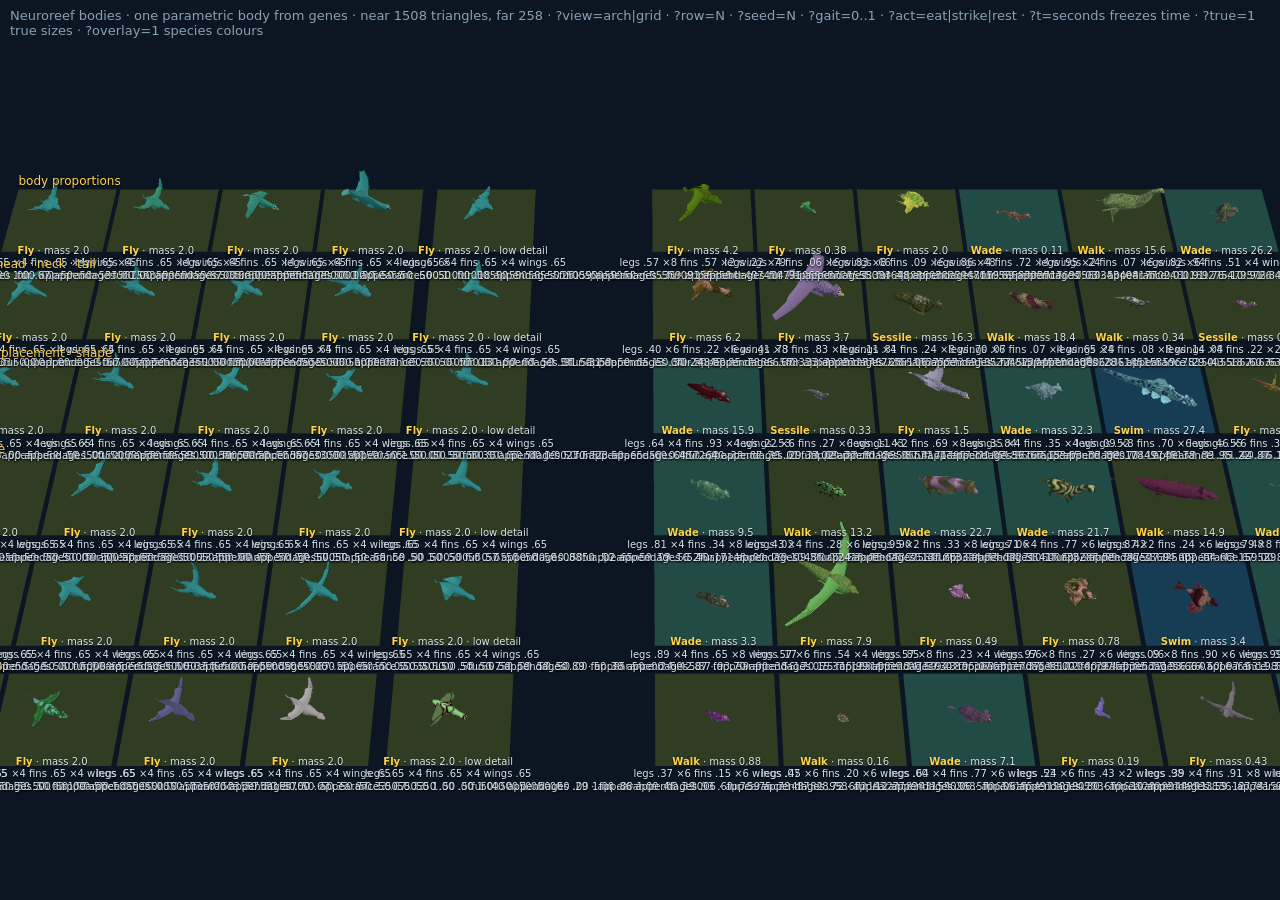
<file: src/Neuroreef.Server/wwwroot/gallery.html>
<!doctype html>
<html lang="en">
<head>
<meta charset="utf-8">
<meta name="viewport" content="width=device-width, initial-scale=1">
<title>Neuroreef bodies</title>
<script type="importmap">{ "imports": { "three": "./lib/three.module.min.js" } }</script>
<style>
  html, body { margin: 0; height: 100%; background: #0b1622; color: #d7e3ee; font: 13px system-ui, sans-serif; overflow: hidden; }
  #info { position: fixed; top: 8px; left: 10px; right: 10px; color: #8aa0b5; }
  canvas { display: block; width: 100%; height: 100%; }
  .lab { position: fixed; transform: translate(-50%, 0); font-size: 10px; line-height: 1.25; color: #d7e3ee; text-align: center; text-shadow: 0 1px 2px #000; white-space: nowrap; pointer-events: none; }
  .lab b { color: #ffd34d; font-weight: 600; }
  .row { position: fixed; transform: translate(0, -50%); font-size: 12px; color: #ffd34d; text-shadow: 0 1px 2px #000; pointer-events: none; }
</style>
</head>
<body>
<div id="info"></div>
<canvas id="c"></canvas>
<script type="module">
// A body gallery for checking the parametric organism body without running the world. Every tile is one
// gene combination drawn by the same shader the console uses (js/creatures/body.js, anim.js).
//   ?view=arch      labelled appearance sweeps (each: four variants near, then the low-detail body)
//   ?view=grid      a grid of random gene combinations, seeded by ?seed=N
//   ?row=N          one appearance row only (close up)
//   ?view=side      random species seen from the side at eye level: ?n=8 · ?cols=4 · ?loco=Walk|Wade|Swim|Fly|Sessile
//                   (random gene combinations until n of that locomotion) · ?labels=0 · ?h=heading · ?elev=degrees
//   (default: both) ?gait=0..1 · ?act=eat|strike|rest · ?t=seconds freezes time · ?true=1 true relative sizes
import * as THREE from 'three';
import { OrbitControls } from './lib/OrbitControls.js';
import { bodyGeometry, bodyMaterial, bodyMesh, setBody, commitBodies, bodySize, massOf, locoOf, triangles, DEFAULT_APPEARANCE } from './js/creatures/body.js';

const q = new URLSearchParams(location.search);
const row = q.has('row') ? +q.get('row') : -1, view = row >= 0 ? 'arch' : q.get('view') || 'both', seed = +(q.get('seed') || 1), trueSize = q.has('true');
const side = view === 'side', showLabels = q.get('labels') !== '0', heading = q.has('h') ? +q.get('h') : side ? 0.35 : 0.5;
const gait = q.has('gait') ? +q.get('gait') : 0.6;
const act = { eat: 1, strike: 2 }[q.get('act')] || 0, rest = q.get('act') === 'rest' ? 1 : 0;
const frozen = q.has('t') ? +q.get('t') : null;

function mulberry(a) { return () => { a |= 0; a = (a + 0x6D2B79F5) | 0; let t = Math.imul(a ^ (a >>> 15), 1 | a); t = (t + Math.imul(t ^ (t >>> 7), 61 | t)) ^ t; return ((t ^ (t >>> 14)) >>> 0) / 4294967296; }; }
const rnd = mulberry(seed * 7919 + 13);
const organ = () => (Math.floor(rnd() * 255) - 127 + 127) / 254;     // a uniform int8 gene as an organ size

const SWEEPS = [
  ['body proportions', [0, 1, 2]],
  ['head · neck · tail', [3, 4, 5]],
  ['limb placement · shape', [6, 7]],
  ['fin outline', [8]],
  ['wing outline', [9]],
  ['pigment · markings', [10, 11, 12, 13, 14, 15]],
];

const tiles = [];   // { body, color (hex), x, z, far, label }
let x0 = 0;
if (view !== 'grid' && !side) {
  SWEEPS.forEach(([name, genes], r) => {
    if (row >= 0 && r !== row) return;
    for (let i = 0; i < 5; i++) {
      const appearance = new Float32Array(DEFAULT_APPEARANCE), u = (i === 4 ? 0 : i) / 3;
      appearance[11] = 0.65;
      for (let j = 0; j < genes.length; j++) appearance[genes[j]] = j % 2 ? 1 - u : u;
      const b = { legs: 0.65, fins: 0.65, wings: 0.65, sight: 0.5, armour: 0.3, strike: 0.3, meat: 0.2, m01: 0.5, legPairs: 2, finPairs: 2, eyePairs: 1, fur: r === 0 ? u : 0, append: r === 1 ? u : 0, appearance };
      tiles.push({ body: b, color: 0x8aa0b5, x: i * 10 + (i === 4 ? 1 : 0), z: r * 10, far: i === 4, row: i === 0 ? name : null });
    }
  });
  x0 = 62;
}
const randomBody = () => ({ legs: organ(), fins: organ(), wings: organ(), sight: organ(), armour: organ(), strike: organ(), meat: Math.min(0.95, organ()), m01: organ(), legPairs: 1 + Math.floor(rnd() * 4), finPairs: 1 + Math.floor(rnd() * 4), eyePairs: 1 + Math.floor(rnd() * 4), fur: organ(), append: organ(), appearance: Float32Array.from({ length: 16 }, organ), endo: organ(), lungs: organ(), fibre: organ() });
if (side) {
  const n = +(q.get('n') || 8), cols = +(q.get('cols') || 4), want = q.get('loco');
  // ?set=wings:0.7,legPairs:2,a3:0.9 fixes genes on every body (aN = appearance gene N)
  const fix = (q.get('set') || '').split(',').filter(Boolean).map((kv) => kv.split(':'));
  for (let i = 0, tries = 0; i < n && tries < 5000; tries++) {
    const b = randomBody();
    for (const [k, v] of fix) if (/^a\d+$/.test(k)) b.appearance[+k.slice(1)] = +v; else b[k] = +v;
    if (want && locoOf(b.legs, b.fins, b.wings, massOf(b.m01 * 255 - 128)) !== want) continue;
    tiles.push({ body: b, color: new THREE.Color().setHSL(rnd(), 0.55, 0.5).getHex(), x: (i % cols) * 7, z: Math.floor(i / cols) * 7, far: q.get('far') === '1' });
    i++;
  }
} else if (view !== 'arch') {
  const cols = 6, rows = view === 'grid' ? 5 : 6;
  for (let r = 0; r < rows; r++) for (let c = 0; c < cols; c++) {
    const b = randomBody();
    const color = new THREE.Color().setHSL(rnd(), 0.55, 0.5).getHex();
    tiles.push({ body: b, color, x: x0 + c * 10, z: r * 10, far: false });
  }
}

const canvas = document.getElementById('c');
const renderer = new THREE.WebGLRenderer({ canvas, antialias: true, preserveDrawingBuffer: true });
renderer.outputColorSpace = THREE.SRGBColorSpace;
const scene = new THREE.Scene(); scene.background = new THREE.Color(0x0b1622);
scene.add(new THREE.HemisphereLight(0xcfe6ff, 0x3a2f22, 1.1));
const sun = new THREE.DirectionalLight(0xfff1dd, 1.6); sun.position.set(0.4, 1, 0.25); scene.add(sun);
const camera = new THREE.PerspectiveCamera(35, 1, 0.1, 1000);
const controls = new OrbitControls(camera, canvas);

const mat = bodyMaterial(), nearGeo = bodyGeometry('near'), farGeo = bodyGeometry('far');
mat.userData.uniforms.uSpeciesOverlay.value = q.has('overlay') ? 1 : 0;
const N = bodyMesh(nearGeo, mat, tiles.length), F = bodyMesh(farGeo, mat, tiles.length);
scene.add(N.mesh, F.mesh);
let nn = 0, nf = 0;
const labels = [], col = new THREE.Color(), f2 = (v) => v.toFixed(2).replace(/^0/, '');
tiles.forEach((tl, i) => {
  const b = tl.body, mass = massOf(b.m01 * 255 - 128), loco = (b.loco = locoOf(b.legs, b.fins, b.wings, mass));
  const sc = trueSize ? bodySize(mass) : Math.max(0.9, Math.min(2.4, bodySize(mass)));
  const y = loco === 'Swim' ? (side ? 0.25 * sc : 0.45 * sc) : loco === 'Fly' && !rest ? 0.5 + 0.8 * sc : 0;
  col.setHex(tl.color);
  const B = tl.far ? F : N, k = tl.far ? nf++ : nn++;
  setBody(B, k, tl.x, y, tl.z, heading, sc, sc * (rest && loco !== 'Fly' ? 0.7 : 1), b, loco === 'Sessile' ? 0 : gait, (i * 0.37) % 1, act, rest, col.r, col.g, col.b);
  const ground = new THREE.Mesh(side ? new THREE.PlaneGeometry(7, 7) : new THREE.PlaneGeometry(9.6, 7.6), new THREE.MeshLambertMaterial({ color: loco === 'Swim' ? 0x1d4a66 : loco === 'Wade' ? 0x2c5a55 : 0x3b4a2a }));
  ground.rotation.x = -Math.PI / 2; ground.position.set(tl.x, -0.01, tl.z); scene.add(ground);
  const l = document.createElement('div'); l.className = 'lab'; if (!showLabels) l.style.display = 'none';
  if (side) { l.innerHTML = `<b>${loco}</b> · mass ${mass < 1 ? mass.toFixed(2) : mass.toFixed(1)} · legs ×${2 * b.legPairs} ${f2(b.legs)} fins ${f2(b.fins)} wings ${f2(b.wings)} · fur ${f2(b.fur)} armour ${f2(b.armour)} meat ${f2(b.meat)}`; document.body.append(l); labels.push([l, new THREE.Vector3(tl.x, -0.2, tl.z + 2.6)]); return; }
  l.innerHTML = `<b>${loco}</b> · mass ${mass < 1 ? mass.toFixed(2) : mass.toFixed(1)}${tl.far ? ' · low detail' : ''}<br>` +
    `legs ${f2(b.legs)} ×${2 * b.legPairs} fins ${f2(b.fins)} ×${2 * (b.finPairs || 1)} wings ${f2(b.wings)}<br>fur ${f2(b.fur)} appendages ${f2(b.append)} · appearance ${Array.from(b.appearance, f2).join(' ')}`;
  document.body.append(l); labels.push([l, new THREE.Vector3(tl.x, 0, tl.z + 3.0)]);
  if (tl.row && tl.x === 0) {
    const r = document.createElement('div'); r.className = 'row'; r.textContent = tl.row; document.body.append(r);
    labels.push([r, new THREE.Vector3(tl.x - 4.8, 0, tl.z - 3.8), true]);
  }
});
commitBodies(N, nn); commitBodies(F, nf);
document.getElementById('info').textContent = `Neuroreef bodies · one parametric body from genes · near ${triangles(nearGeo)} triangles, far ${triangles(farGeo)} · ` +
  `?view=arch|grid · ?row=N · ?seed=N · ?gait=0..1 · ?act=eat|strike|rest · ?t=seconds freezes time · ?true=1 true sizes · ?overlay=1 species colours`;

// frame all tiles
const xs = tiles.map((t) => t.x), zs = tiles.map((t) => t.z);
const cx = (Math.min(...xs) + Math.max(...xs)) / 2, cz = (Math.min(...zs) + Math.max(...zs)) / 2;
const span = Math.max((Math.max(...xs) - Math.min(...xs) + 10) * (row >= 0 ? 0.68 : 0.85), (Math.max(...zs) - Math.min(...zs) + 10) * 1.3);
if (side) {
  const el = (q.has('elev') ? +q.get('elev') : 14) * Math.PI / 180, d = Math.max(Math.max(...xs) - Math.min(...xs) + 7, (Math.max(...zs) - Math.min(...zs) + 7) * 1.6) * 1.25 / +(q.get('zoom') || 1);
  controls.target.set(cx, 1.0, cz + 0.5); camera.position.set(cx, 1.0 + d * Math.sin(el), cz + 0.5 + d * Math.cos(el));
} else { controls.target.set(cx, 0, cz + 0.5); camera.position.set(cx, span * (row >= 0 ? 0.45 : 1.05), cz + span * (row >= 0 ? 0.75 : 0.6)); }
controls.update();

function resize() { renderer.setSize(innerWidth, innerHeight, false); camera.aspect = innerWidth / innerHeight; camera.updateProjectionMatrix(); }
addEventListener('resize', resize); resize();
const t0 = performance.now();
function frame() {
  mat.userData.uniforms.uTime.value = frozen ?? (performance.now() - t0) / 1000;
  controls.update(); renderer.render(scene, camera);
  for (const [l, p, left] of labels) {
    const v = p.clone().project(camera);
    l.style.left = (v.x + 1) / 2 * innerWidth + 'px'; l.style.top = (1 - v.y) / 2 * innerHeight + 'px';
    if (left) l.style.transform = 'translate(0, -110%)';
  }
  window.galleryReady = true;
  requestAnimationFrame(frame);
}
frame();
</script>
</body>
</html>
</file>
<file: src/Neuroreef.Server/wwwroot/style.css>
:root {
  --bg: #070b10; --bg2: #0c121a; --panel: #0f1720; --line: #1d2a38; --line2: #2a3b4e;
  --fg: #d7e3ee; --dim: #8aa0b5; --faint: #56697c; --accent: #4fd1c5; --warn: #ffb547; --bad: #ff5d73;
  --font: "Segoe UI", system-ui, -apple-system, Roboto, sans-serif; --mono: ui-monospace, "Cascadia Mono", Consolas, monospace;
}
* { box-sizing: border-box; }
html, body { margin: 0; height: 100%; background: var(--bg); color: var(--fg); font: 13px/1.4 var(--font); overflow: hidden; }
button, select { font: inherit; color: var(--fg); background: var(--bg2); border: 1px solid var(--line2); border-radius: 6px; padding: 5px 10px; cursor: pointer; }
button:hover, select:hover { border-color: var(--accent); }
button.on { background: #12353a; border-color: var(--accent); color: #fff; }
.hidden { display: none !important; }
button:disabled { opacity: .35; cursor: default; }

#bar { height: 46px; display: flex; align-items: center; gap: 18px; padding: 0 14px; background: linear-gradient(#0d141d, #0a1018); border-bottom: 1px solid var(--line); white-space: nowrap; }
#bar > * { flex-shrink: 0; }
#bar .grow { flex-shrink: 1; min-width: 0; }
#bar label.btn { display: inline-flex; align-items: center; gap: 5px; }
#bar .btn { font-size: 12px; padding: 4px 9px; }
#bar label.btn, #bar a.btn { border: 1px solid var(--line2); border-radius: 6px; cursor: pointer; }
#quality { font-size: 12px; padding: 0 2px; border: 0; background: transparent; color: var(--fg); font-family: var(--mono); }
#quality:hover { color: #fff; }
#quality option { background: var(--bg2); }
/* the bar at laptop widths (1366, 1440): shorter labels, the brand as its logo, tighter gaps */
@media (max-width: 1700px) {
  #bar { gap: 11px; padding: 0 10px; }
  .badge .long { display: none; }
}
@media (max-width: 1500px) {
  .brand .name { display: none; }
  #bar .group button { padding: 4px 7px; }
  #bar .btn .long { display: none; }
}
.brand { font-weight: 700; letter-spacing: .22em; font-size: 14px; display: flex; align-items: center; gap: 10px; }
.logo { width: 18px; height: 18px; border-radius: 50%; background: radial-gradient(circle at 35% 35%, #8ff5e9, #1f8f86 60%, #0b3b38); box-shadow: 0 0 12px #2fd8c955; }
.stat { display: flex; flex-direction: column; line-height: 1.1; }
.stat .k { font-size: 10px; text-transform: uppercase; letter-spacing: .08em; color: var(--faint); }
.stat .v { font-family: var(--mono); font-size: 14px; }
.badge { font-size: 11px; font-weight: 700; letter-spacing: .1em; padding: 3px 8px; border-radius: 4px; border: 1px solid var(--accent); color: var(--accent); }
.badge.warn { border-color: var(--warn); color: var(--warn); }
.grow { flex: 1; }
.group { display: flex; gap: 4px; }
.group button { padding: 5px 9px; }

#main { position: absolute; top: 46px; bottom: 30px; left: 0; right: 0; display: flex; }
#view { position: relative; flex: 1; min-width: 0; }
#gl { width: 100%; height: 100%; display: block; touch-action: none; }
.floating { position: absolute; }
#cams { top: 10px; left: 10px; }
#scalebox { top: 50px; left: 10px; display: flex; flex-wrap: wrap; max-width: 470px; gap: 6px 8px; align-items: center; font-size: 12px; color: var(--dim); }
#scalebox label { display: flex; white-space: nowrap; align-items: center; gap: 6px; background: #070b10b0; padding: 4px 8px; border-radius: 6px; }
#scalebox .k { color: #ffb347; font-size: 11px; }
#scalebox.explore #fitworld { display: none; }
#scalebox.explore .k { color: #7bd46b; }
#psizebox { display: none !important; }
#scalebox.explore #psizebox { display: flex !important; }
#psize { font-size: 11px; }
#experience { top: 10px; right: 10px; display: flex; gap: 4px; }
#legend { left: 10px; bottom: 10px; display: flex; flex-wrap: wrap; gap: 4px 10px; max-width: 60%; max-height: 38%; overflow-y: auto; font-size: 11px; color: var(--dim); background: #070b10b0; padding: 6px 8px; border-radius: 6px; }
#legend:empty { display: none; }
#fights { right: 10px; top: 56px; width: 300px; max-width: 42%; font-size: 11px; color: var(--dim); background: #070b10b0; padding: 6px 8px; border-radius: 6px; pointer-events: auto; }
#fights:empty { display: none; }
#splits { left: 50%; transform: translateX(-50%); top: 56px; display: flex; flex-direction: column; gap: 6px; pointer-events: auto; }
#splits .split { background: #0d1a12e8; border: 1px solid #4fd18b; border-radius: 8px; padding: 8px 12px; font-size: 13px; color: var(--fg); max-width: 420px; box-shadow: 0 4px 18px #0008; animation: splitIn 0.5s ease-out; }
#splits .sh { font-family: var(--mono); font-size: 11px; letter-spacing: 0.12em; color: #4fd18b; margin-bottom: 2px; }
#splits button { margin-top: 6px; }
@keyframes splitIn { from { transform: translateY(-12px); opacity: 0; } to { transform: none; opacity: 1; } }
#translator { left: 10px; top: 56px; width: 420px; max-width: calc(100% - 20px); max-height: 70%; overflow-y: auto; font-size: 12px; color: var(--fg); background: #070b10e8; padding: 8px 10px; border-radius: 8px; pointer-events: auto; }
#translator .th { font-family: var(--mono); font-size: 11px; letter-spacing: 0.1em; color: var(--faint); display: flex; justify-content: space-between; align-items: center; gap: 6px; }
#translator table { width: 100%; border-collapse: collapse; margin: 6px 0; }
#translator td { padding: 2px 3px; vertical-align: top; }
#translator td.snd { white-space: nowrap; width: 1%; padding-right: 8px; }
#translator td .then { margin-top: 1px; }
#translator tr + tr td { border-top: 1px solid #ffffff0d; }
#translator .sw { display: inline-block; width: 10px; height: 10px; border-radius: 50%; margin-right: 4px; }
#translator .mean { color: #fff; } #translator .dim { color: var(--faint); }
#translator .speak { border-top: 1px solid var(--line); padding-top: 6px; margin-top: 4px; display: flex; flex-wrap: wrap; gap: 6px; align-items: center; }
#translator .speak select, #translator .speak button, #translator .speak input { font-size: 12px; }
#translator .speak input { flex: 1; min-width: 120px; background: #0d151d; color: var(--fg); border: 1px solid var(--line); border-radius: 5px; padding: 3px 6px; }
#translator .armed { outline: 2px solid #4fd18b; }
#translator .reply { margin-top: 6px; color: #b6f5cf; }
#translator .new { font-family: var(--mono); font-size: 9px; color: #08110c; background: #4fd18b; border-radius: 3px; padding: 0 3px; margin-left: 4px; }
#translator .sub { margin: 2px 0; font-size: 11px; } #translator .sub a { color: var(--faint); }
#translator #x-zipf { width: 100%; height: 44px; display: block; margin-top: 4px; }
#translator td.snd b { font-family: var(--mono); font-weight: normal; color: #fff; }
#legend sup { font-size: 8px; color: var(--faint); margin-left: 1px; }
#fights .fh { font-family: var(--mono); color: var(--faint); letter-spacing: 0.06em; margin-bottom: 3px; }
#fights .fl { cursor: pointer; padding: 1px 0; }
#fights .fl.kill { color: #ff8a80; }
#fights .fl:hover { color: #fff; }
#fights em { font-style: normal; font-family: var(--mono); color: var(--faint); }
#legend em { font-style: normal; font-family: var(--mono); color: var(--faint); }
#legend span.ext { color: var(--faint); }
#legend span.ext i { background: transparent; border: 1px solid var(--faint); box-sizing: border-box; }
#legend span.ext b { color: #ff5d73aa; font-weight: 400; }
#legend span { display: inline-flex; align-items: center; gap: 4px; cursor: pointer; }
#legend span.off { opacity: .35; }
#legend i { width: 9px; height: 9px; border-radius: 50%; display: inline-block; }
/* the hint sits at the bottom right, wrapping within the space the legend (bottom left, at most 56%) leaves it */
#hint { right: 10px; bottom: 10px; max-width: calc(44% - 30px); text-align: right; font-size: 11px; color: var(--dim); text-shadow: 0 0 3px #000, 0 0 6px #000; pointer-events: none; }
#legend { max-width: 56%; }
/* narrow views (a small window): the Experience menu drops below the camera buttons it would cover */
@media (max-width: 760px) {
  #experience { top: 96px; left: 10px; right: auto; }
  #scalebox { top: 136px; }
  #fights { display: none; }
}
#toast { left: 50%; top: 34%; transform: translateX(-50%); max-width: min(520px, 80%); background: #070b10e8; border: 1px solid var(--line2); border-radius: 8px; padding: 9px 14px; font-size: 13px; color: var(--fg); box-shadow: 0 4px 18px #0008; z-index: 4; text-align: center; }
#panel-show { right: 10px; bottom: 10px; z-index: 2; font-size: 12px; padding: 4px 10px; }
#panel-show:not(.hidden) ~ #hint { bottom: 44px; }
#tabs .panel-toggle { order: 99; margin-left: auto; padding: 4px 8px; }
body.nopanel #panel { display: none; }

#hud { position: absolute; top: 54px; left: 10px; width: 290px; background: #070b10d0; border: 1px solid var(--line2); border-radius: 8px; padding: 10px; backdrop-filter: blur(4px); }
.hud-title { display: flex; flex-direction: column; margin-bottom: 6px; }
#hud-name { font-weight: 700; font-size: 15px; }
#hud-sub { color: var(--dim); font-size: 11px; }
.hud-h { margin: 8px 0 3px; font-size: 10px; letter-spacing: .1em; text-transform: uppercase; color: var(--faint); }
.bar { display: grid; grid-template-columns: 98px 1fr 34px; align-items: center; gap: 6px; font-size: 11px; margin: 2px 0; }
.bar .t { height: 7px; background: #16212c; border-radius: 4px; overflow: hidden; }
.bar .f { height: 100%; background: var(--accent); border-radius: 4px; }
.bar .n { font-family: var(--mono); color: var(--dim); text-align: right; }
.why { font-size: 11px; color: var(--dim); margin: 1px 0; }
.why b { color: var(--fg); font-weight: 600; }

#panel { width: 440px; max-width: 46vw; border-left: 1px solid var(--line); background: var(--panel); display: flex; flex-direction: column; }
#tabs { display: flex; flex-wrap: wrap; gap: 3px; padding: 6px; border-bottom: 1px solid var(--line); }
#tabs button { padding: 4px 8px; font-size: 12px; }
.tab { display: none; flex: 1; overflow-y: auto; padding: 10px 12px 24px; }
.tab.on { display: block; }
.tab h3 { margin: 16px 0 6px; font-size: 11px; letter-spacing: .12em; text-transform: uppercase; color: var(--dim); font-weight: 600; }
.tab h3:first-child { margin-top: 2px; }
.tab p.note { color: var(--faint); font-size: 11px; margin: 4px 0 8px; }
.kv { display: grid; grid-template-columns: 1fr auto; gap: 2px 10px; font-size: 12px; }
.kv span:nth-child(even) { font-family: var(--mono); color: var(--fg); text-align: right; }
.kv span:nth-child(odd) { color: var(--dim); }
.chips { display: flex; flex-wrap: wrap; gap: 4px; }
.chip { font-size: 11px; padding: 2px 7px; border-radius: 10px; border: 1px solid var(--line2); cursor: pointer; display: inline-flex; gap: 4px; align-items: center; }
.chip.on { border-color: var(--accent); background: #12353a; }
.chip.ext { color: var(--faint); }
.chip i { width: 8px; height: 8px; border-radius: 50%; display: inline-block; }
canvas.tree { margin-top: 4px; }
.tree-tip { min-height: 2.8em; margin: 4px 0 10px; }
.tree-tip b { font-weight: 600; }
canvas.plot { width: 100%; display: block; border-radius: 6px; background: #0a1118; }
.empty { color: var(--faint); padding: 20px 0; text-align: center; }
table.t { width: 100%; border-collapse: collapse; font-size: 11px; }
table.t td, table.t th { padding: 3px 4px; border-bottom: 1px solid var(--line); text-align: right; }
table.t th { color: var(--faint); font-weight: 600; }
table.t td:first-child, table.t th:first-child { text-align: left; }
.fp { margin: 6px 0 10px; }
.fp .row { display: flex; align-items: center; gap: 6px; font-size: 11px; margin: 2px 0; }
.fp .share { width: 60px; height: 6px; background: #16212c; border-radius: 3px; overflow: hidden; flex: none; }
.fp .share div { height: 100%; }
.uplot { margin-bottom: 4px; }
.u-legend { font-size: 10px !important; }

#feed { position: absolute; bottom: 0; left: 0; right: 0; height: 30px; border-top: 1px solid var(--line); background: #0a1018; display: flex; align-items: center; gap: 28px; padding: 0 14px; overflow: hidden; white-space: nowrap; color: var(--dim); font-size: 12px; }
#feed .item { display: inline-flex; gap: 6px; align-items: center; }
#feed .item i { width: 8px; height: 8px; border-radius: 50%; }

.badge.pre { border-color: #a77bff; color: #c9b2ff; }
.dim { color: var(--faint); text-transform: none; letter-spacing: 0; font-weight: 400; }
.pre-bar { position: relative; height: 12px; background: #16212c; border-radius: 6px; overflow: hidden; }
#pre-fill { height: 100%; width: 0; background: linear-gradient(90deg, #6b4fd1, #a77bff); }
.pre-line { display: flex; flex-direction: column; margin: 6px 0 8px; font-size: 12px; }
.pre-line b { font-size: 16px; font-family: var(--mono); }
.pre-line span { color: var(--dim); }
.pre-btns { display: flex; gap: 6px; }
button.go { border-color: #4fd18b; color: #4fd18b; }
.branch { border: 1px solid var(--line2); border-radius: 8px; padding: 7px 8px; margin: 6px 0; cursor: pointer; }
.branch.on { border-color: var(--accent); background: #0f2a2e; }
.branch .bh { display: flex; gap: 6px; align-items: center; font-size: 12px; flex-wrap: wrap; }
.branch .bh i { width: 9px; height: 9px; border-radius: 50%; }
.branch .bh span { color: var(--dim); font-size: 11px; }
.scs { display: flex; flex-wrap: wrap; gap: 2px; margin-top: 6px; }
.sc { width: 16px; height: 13px; border-radius: 2px; border-top: 3px solid transparent; }
.pre-key { display: flex; flex-wrap: wrap; gap: 4px 12px; font-size: 11px; color: var(--dim); }
.pre-key i { width: 9px; height: 9px; border-radius: 2px; display: inline-block; margin-right: 4px; }
.knob { margin: 6px 0 10px; }
.knob label { display: flex; justify-content: space-between; font-size: 12px; color: var(--dim); }
.knob label b { font-family: var(--mono); color: var(--fg); font-weight: 400; }
.knob input { width: 100%; accent-color: #a77bff; }
.knob .help { font-size: 10px; color: var(--faint); }

.overlay { position: fixed; inset: 0; display: flex; align-items: center; justify-content: center; background: #070b10e0; color: var(--dim); font-size: 15px; z-index: 10; }

@media (max-width: 900px) {
  #main { flex-direction: column; }
  #panel { width: 100%; max-width: none; height: 44%; border-left: none; border-top: 1px solid var(--line); }
  #bar { gap: 10px; overflow-x: auto; }
  .stat:nth-of-type(4) { display: none; }
  #hud { width: 230px; }
  #legend { max-width: 92%; }
  #hint { display: none; }
}

#export.btn { color: var(--fg, #d8e2ec); text-decoration: none; border: 1px solid #2a3b4e; border-radius: 6px; padding: 4px 10px; margin-right: 8px; font-size: 12px; white-space: nowrap; }
#export.btn:hover { background: #16212c; }
button.small { font-size: 11px; padding: 3px 8px; margin-top: 6px; }
</file>
<file: src/Neuroreef.Server/wwwroot/lib/uPlot.min.css>
.uplot, .uplot *, .uplot *::before, .uplot *::after {box-sizing: border-box;}.uplot {font-family: system-ui, -apple-system, "Segoe UI", Roboto, "Helvetica Neue", Arial, "Noto Sans", sans-serif, "Apple Color Emoji", "Segoe UI Emoji", "Segoe UI Symbol", "Noto Color Emoji";line-height: 1.5;width: min-content;}.u-title {text-align: center;font-size: 18px;font-weight: bold;}.u-wrap {position: relative;user-select: none;}.u-over, .u-under {position: absolute;}.u-under {overflow: hidden;}.uplot canvas {display: block;position: relative;width: 100%;height: 100%;}.u-axis {position: absolute;}.u-legend {font-size: 14px;margin: auto;text-align: center;}.u-inline {display: block;}.u-inline * {display: inline-block;}.u-inline tr {margin-right: 16px;}.u-legend th {font-weight: 600;}.u-legend th > * {vertical-align: middle;display: inline-block;}.u-legend .u-marker {width: 1em;height: 1em;margin-right: 4px;background-clip: padding-box !important;}.u-inline.u-live th::after {content: ":";vertical-align: middle;}.u-inline:not(.u-live) .u-value {display: none;}.u-series > * {padding: 4px;}.u-series th {cursor: pointer;}.u-legend .u-off > * {opacity: 0.3;}.u-select {background: rgba(0,0,0,0.07);position: absolute;pointer-events: none;}.u-cursor-x, .u-cursor-y {position: absolute;left: 0;top: 0;pointer-events: none;will-change: transform;}.u-hz .u-cursor-x, .u-vt .u-cursor-y {height: 100%;border-right: 1px dashed #607D8B;}.u-hz .u-cursor-y, .u-vt .u-cursor-x {width: 100%;border-bottom: 1px dashed #607D8B;}.u-cursor-pt {position: absolute;top: 0;left: 0;border-radius: 50%;border: 0 solid;pointer-events: none;will-change: transform;/*this has to be !important since we set inline "background" shorthand */background-clip: padding-box !important;}.u-axis.u-off, .u-select.u-off, .u-cursor-x.u-off, .u-cursor-y.u-off, .u-cursor-pt.u-off {display: none;}
</file>
